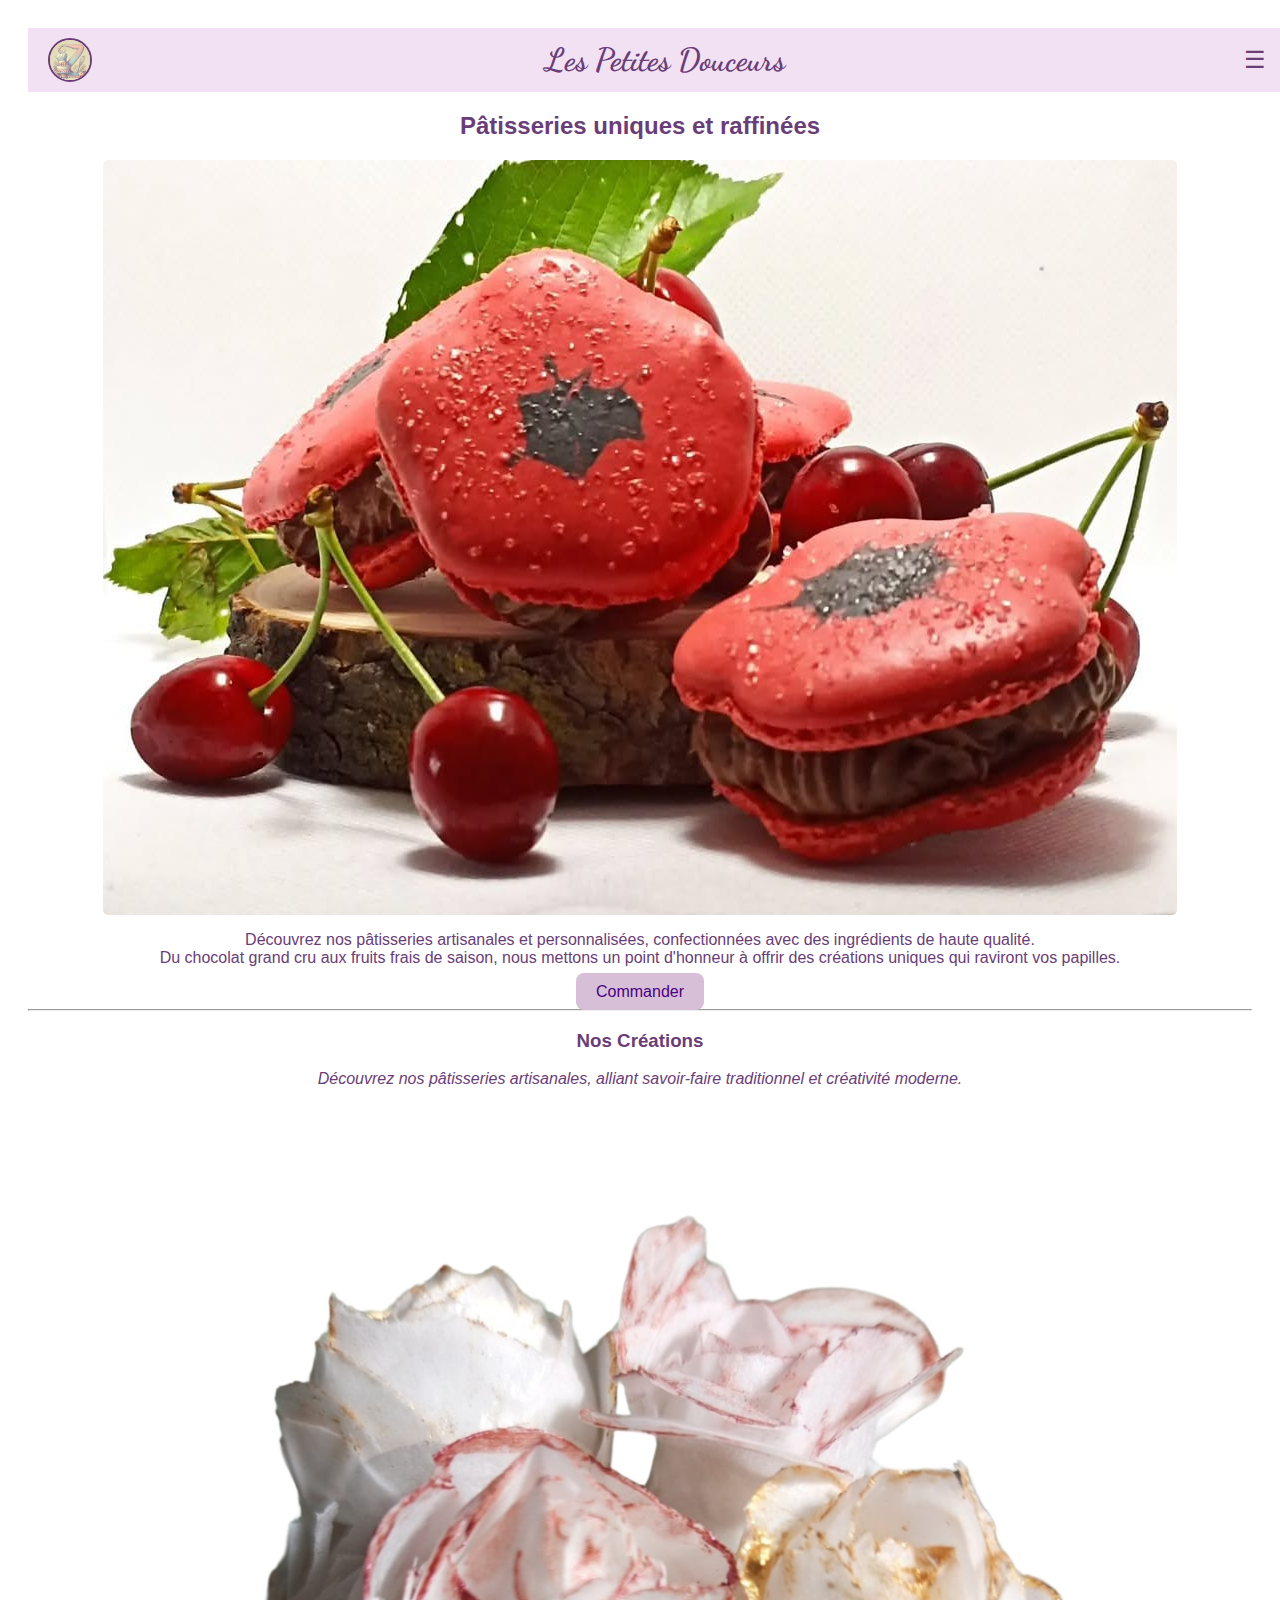
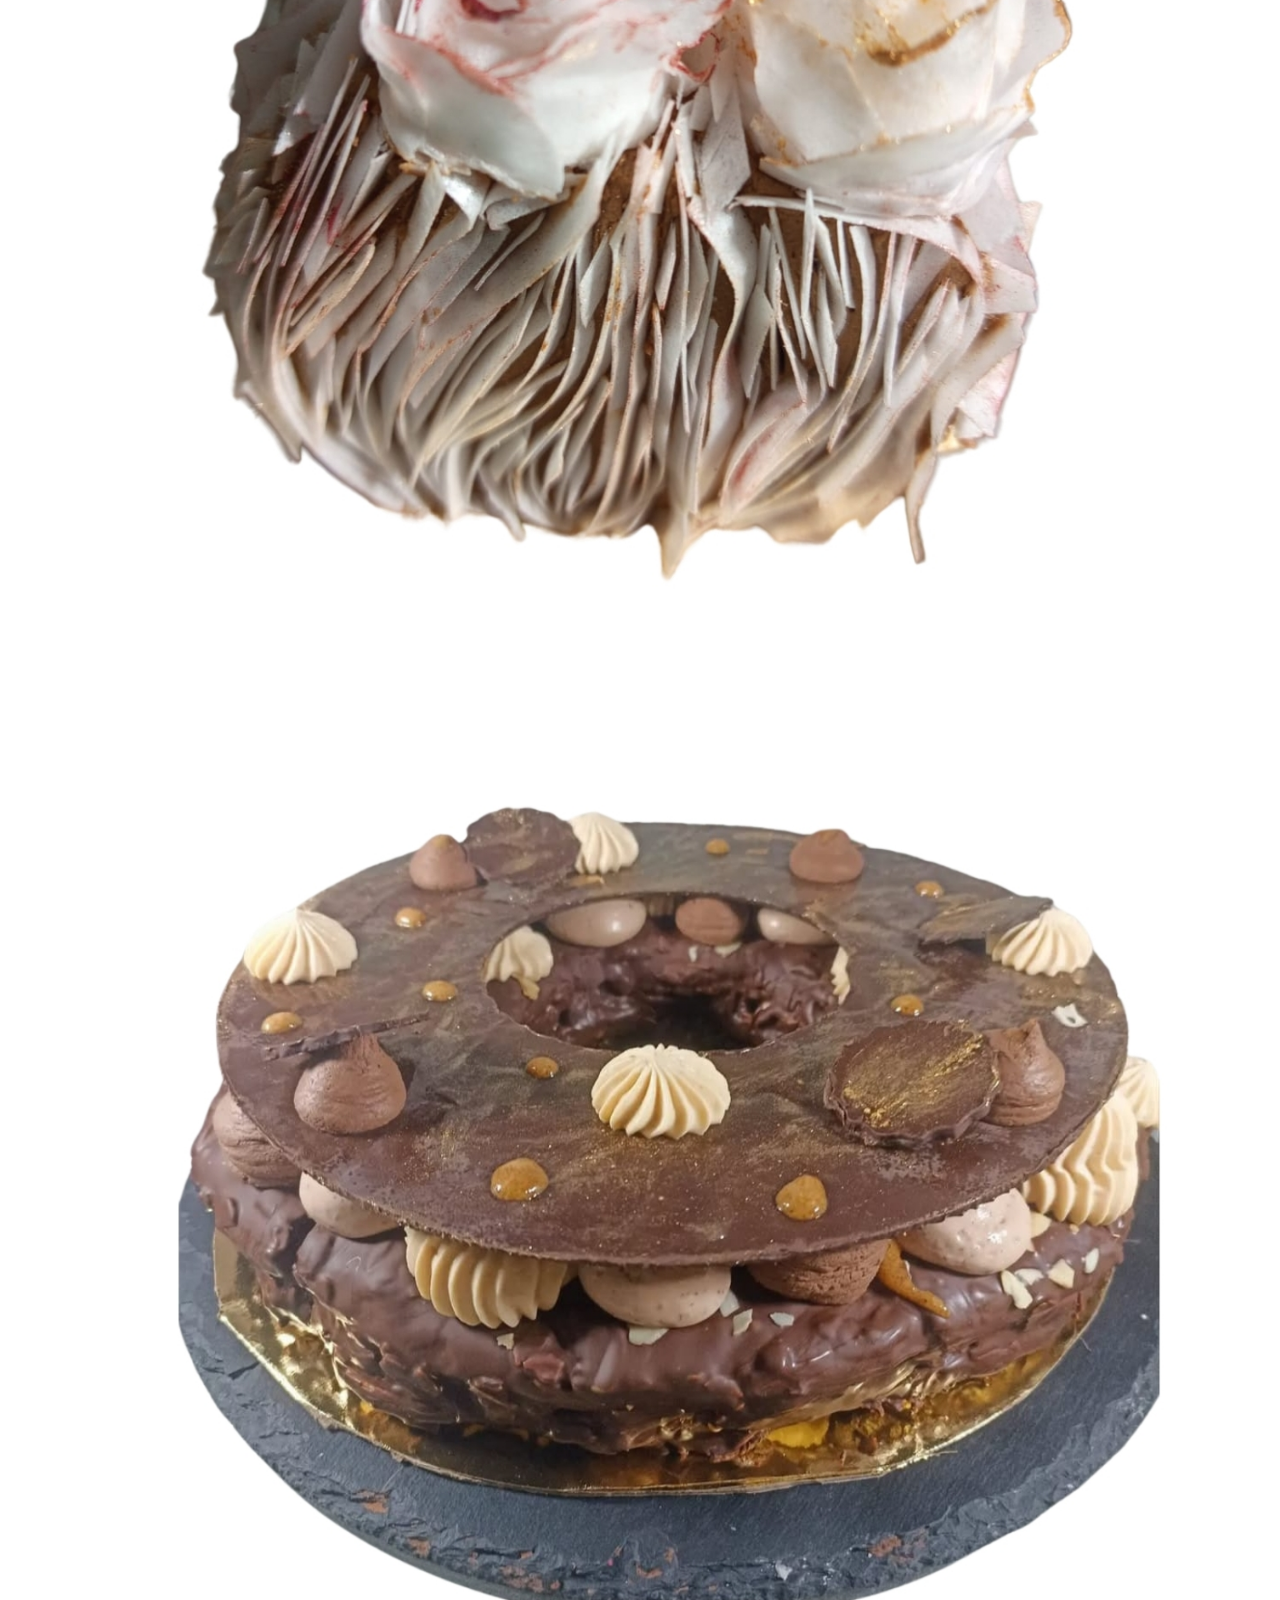
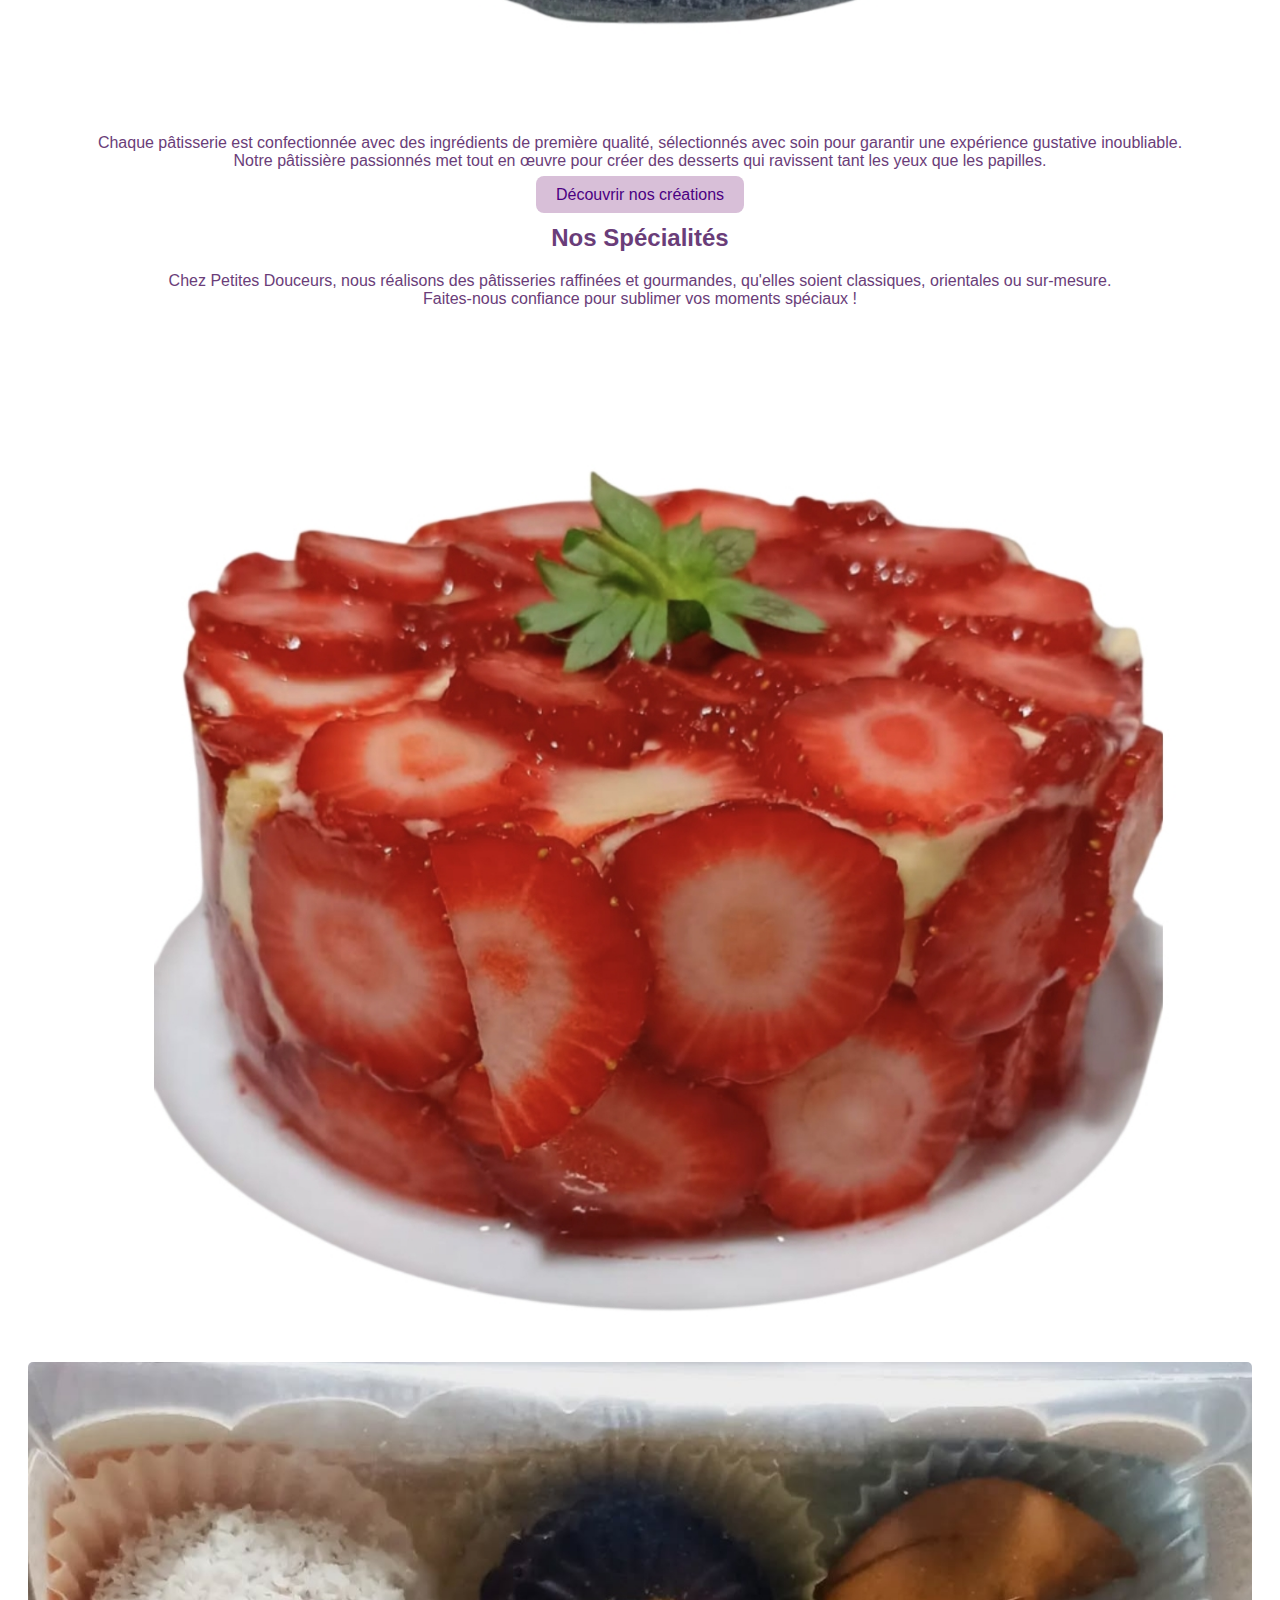
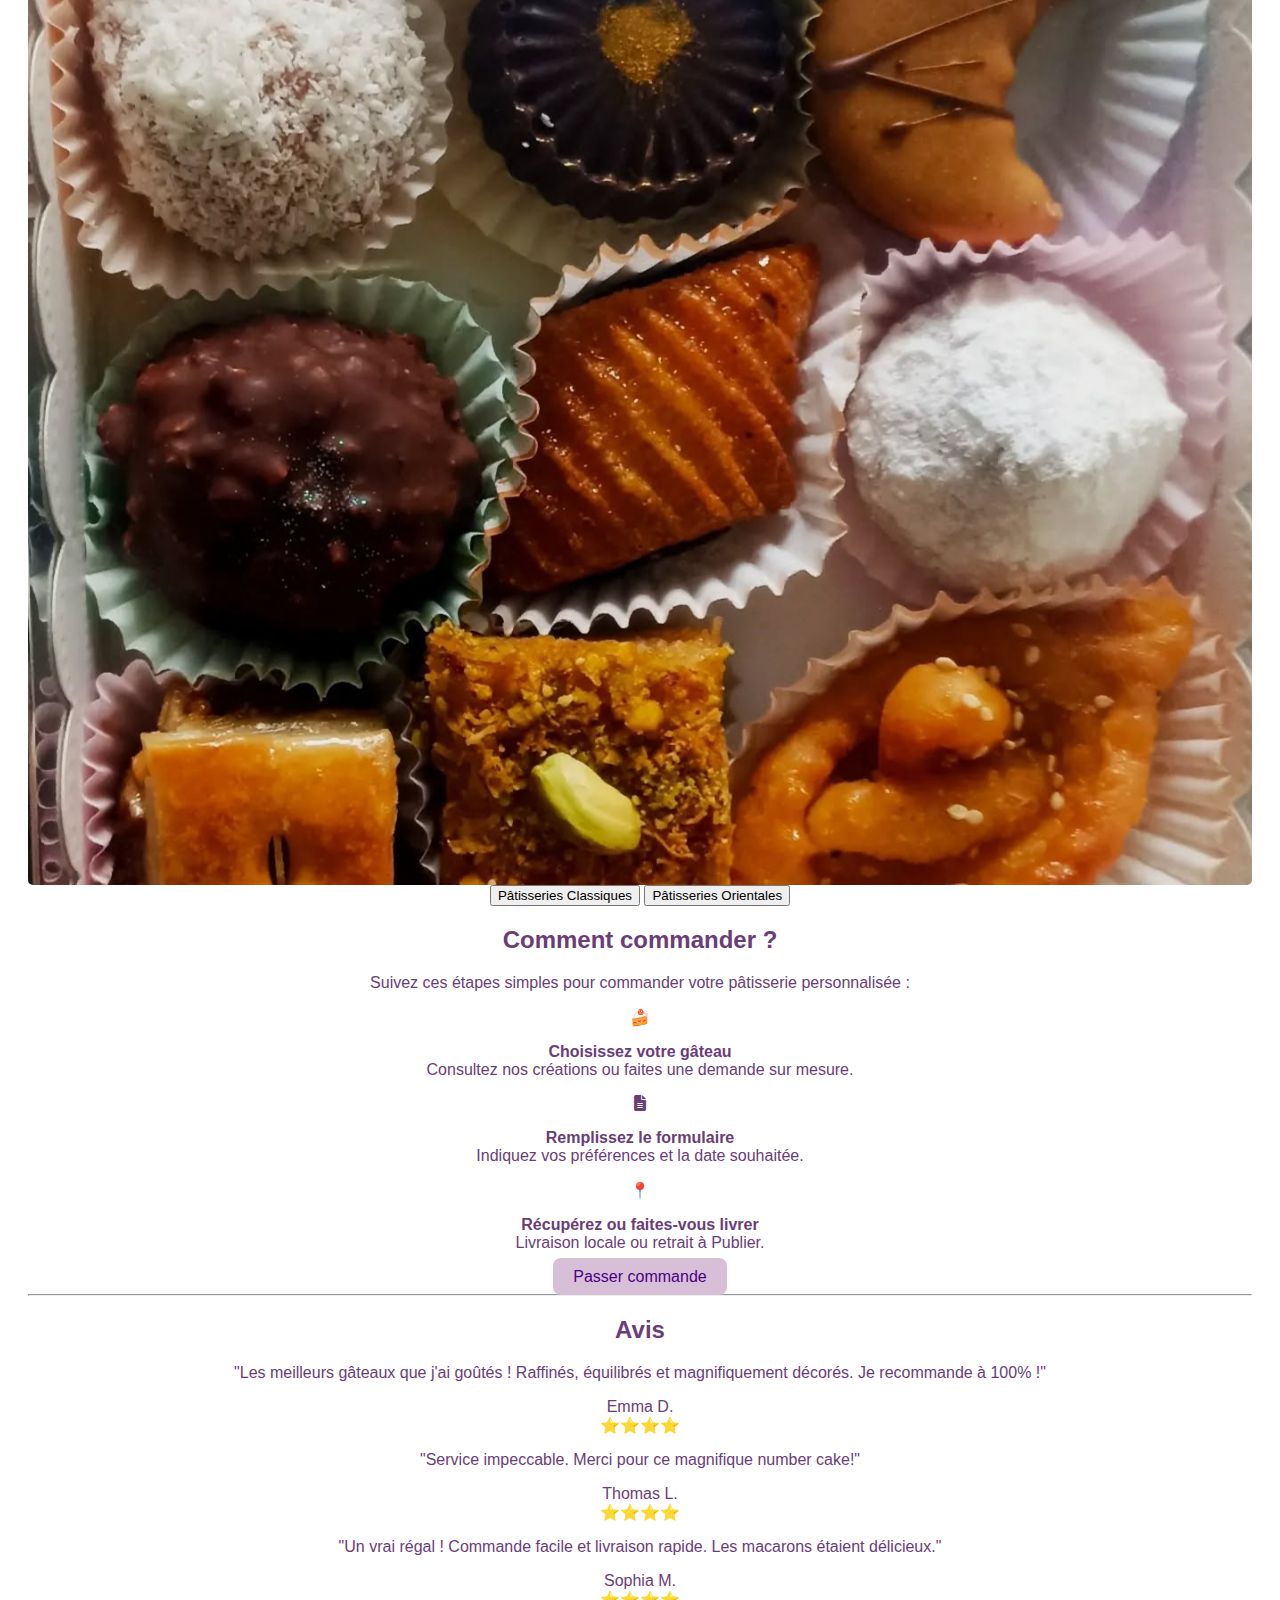
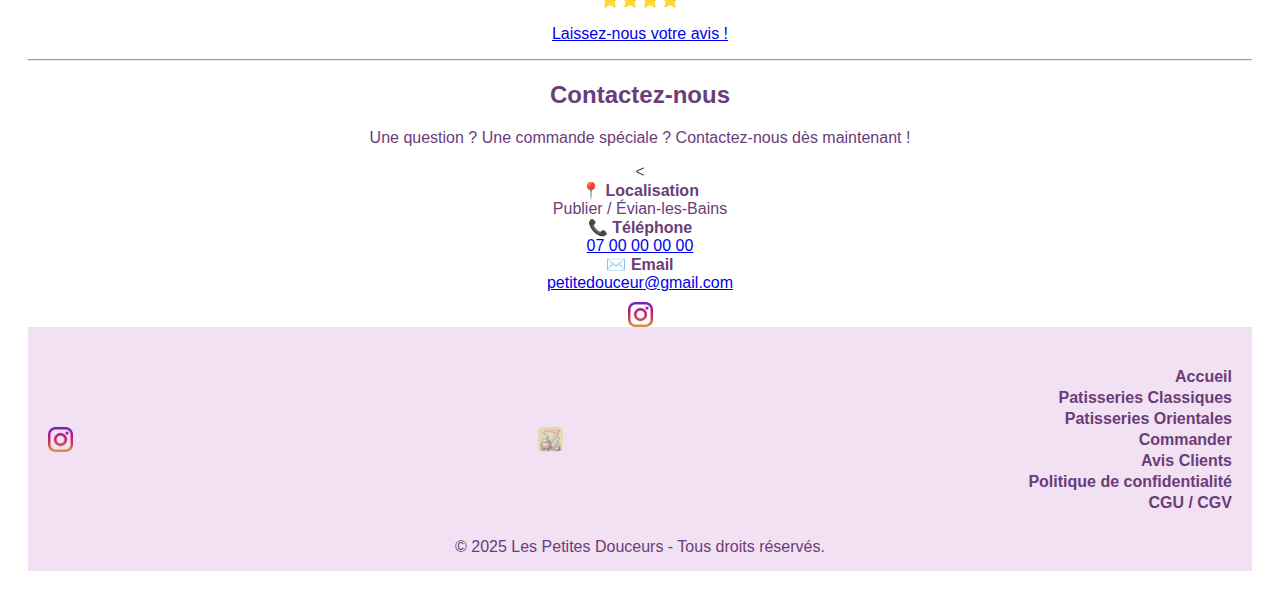
<file: index.html>
<!DOCTYPE html>
<html lang="fr">
<head>
    <meta charset="UTF-8">
    <meta name="viewport" content="width=device-width, initial-scale=1.0">
    <title>Les Petites Douceurs</title>
    <link rel="stylesheet" href="style.css">
    <script src="script.js"></script>
    <script src="script.js" defer></script>
    <link href="https://fonts.googleapis.com/css2?family=Dancing+Script:wght@400;700&display=swap" rel="stylesheet">
   <link rel="stylesheet" href="https://cdnjs.cloudflare.com/ajax/libs/font-awesome/6.4.2/css/all.min.css">

 <header>
    <div class="logo">
     <a href="index.html"class=logo-link">
      <img src="logo.png" alt="Les Petites Douceurs" class="logo">
     </a>
    </div>
    <h1 class="site-title">Les Petites Douceurs</h1>
    <button id="menu-toggle">&#9776;</button>
    <nav class="nav-links">
        <ul>
            <li><a href="classique .html">Pâtisseries Classiques</a></li>
            <li><a href="orient.html">Pâtisseries Orientales</a></li>
            <li><a href="booking.html">Réservation</a></li>
            <li><a href="about.html">À Propos</a></li>
           
        </ul>
    </nav>
</header>
        
 
    
 <body>
<section class="intro">
    <h2>Pâtisseries uniques et raffinées</h2>
</section>
    
    <section class="hero">
    <img src="Macaroncoc.jpg" alt="Macarons personnalisés">
    <p class="hero-text">
        Découvrez nos pâtisseries artisanales et personnalisées, confectionnées avec des ingrédients de haute qualité. <br>
        Du chocolat grand cru aux fruits frais de saison, nous mettons un point d'honneur à offrir des créations 
        uniques qui raviront vos papilles.
    </p>
</section>
    
    <div class="cta-container">
    <a href="booking.html" class="cta-button">Commander</a>
</div>
    
    <div class="spacing"></div>
<hr class="separator">
    
    
<h3 class="creations-title">Nos Créations</h3>
   
      
    <p class="italic-text">
    <em>Découvrez nos pâtisseries artisanales, alliant savoir-faire traditionnel et créativité moderne.</em>
</p>
    
   <div class="spacing"></div>
     <div class="image-gallery">
    <div class="image-row">
        <img src="rfleur.jpg" alt="gâteau">
        <img src="création.jpg" alt="framboisier">
    </div>
</div>

 <div class="spacing"></div>
     
        
    <p>Chaque pâtisserie est confectionnée avec des ingrédients de première qualité, sélectionnés avec soin pour garantir une expérience gustative inoubliable. <br> Notre pâtissière passionnés met tout en œuvre pour créer des desserts qui ravissent tant les yeux que les papilles.</p>
    
         <div class="spacing"></div>
    <div class="cta-container">
    <a href="classique .html" class="cta-button">Découvrir nos créations</a>
</div>

 <div class="spacing"></div>

<section class="specialties">
    <h2>Nos Spécialités</h2>
    <p>Chez Petites Douceurs, nous réalisons des pâtisseries raffinées et gourmandes, qu'elles soient classiques, orientales ou sur-mesure. <br> Faites-nous confiance pour sublimer vos moments spéciaux !</p>
<div class="spacing"></div>
    <div class="image-gallery">
    <div class="image-row">
        <img src="rfraisier.jpg" alt="fraisier">
        <img src="orientalu.jpg" alt="patisseries orientales">
    </div>
    <div class="tabs-container">
    <button class="tab-button active-tab" onclick="window.location.href='classique .html'">Pâtisseries Classiques</button>
    <button class="tab-button" onclick="window.location.href='orient.html'">Pâtisseries Orientales</button>
</div>
    
</section>
    
     <div class="spacing"></div>
    
     
</section>
        <section class="how-to-order">
    <h2>Comment commander ?</h2>
    <p class="italic-text">Suivez ces étapes simples pour commander votre pâtisserie personnalisée :</p>

    <div class="order-steps">
        <div class="step">
            <span class="icon">🍰</span>
            <p><strong>Choisissez votre gâteau</strong><br> Consultez nos créations ou faites une demande sur mesure.</p>
        </div>
        <div class="step">
            <div class="step-circle"><i class="fas fa-file-alt"></i></div>
            <p><strong>Remplissez le formulaire</strong><br> Indiquez vos préférences et la date souhaitée.</p>
        </div>
        <div class="step">   
            <span class="icon">📍</span>
            <p><strong>Récupérez ou faites-vous livrer</strong><br> Livraison locale ou retrait à Publier.</p>
        </div>
    </div>

 <div class="spacing"></div>
     <div class="spacing"></div>
            <div class="cta-container">
    <a href="booking.html" class="cta-button">Passer commande</a>
            </div>


 <div class="spacing"></div>
    <hr class="separator">
<section class="testimonials-section">
     
    <h2 class="testimonials-title"> Avis</h2>
     
    <div class="testimonials-container">
        <div class="testimonial">
            <p class="testimonial-text">"Les meilleurs gâteaux que j'ai goûtés ! Raffinés, équilibrés et magnifiquement décorés. Je recommande à 100% !"</p>
            <div class="testimonial-author">
                <span>Emma D.</span>
            </div>
            <div class="stars">⭐⭐⭐⭐</div>
        </div>

        <div class="testimonial">
            <p class="testimonial-text">"Service impeccable. Merci pour ce magnifique number cake!"</p>
            <div class="testimonial-author">
                <span>Thomas L.</span>
            </div>
            <div class="stars">⭐⭐⭐⭐</div>
        </div>

        <div class="testimonial">
            <p class="testimonial-text">"Un vrai régal ! Commande facile et livraison rapide. Les macarons étaient délicieux."</p>
            <div class="testimonial-author">
                <span>Sophia M.</span>
            </div>
            <div class="stars">⭐⭐⭐⭐</div>
        </div>
    </div>
    <p class="leave-review">
    <a href="temoignage.html#form-avis">Laissez-nous votre avis !</a>
</p>
</section>
 <hr class="separator">
     
 <div class="spacing"></div>
  <section class="contact-section">
    <h2 class="contact-title">Contactez-nous</h2>
    <p class="contact-text">Une question ? Une commande spéciale ? Contactez-nous dès maintenant !</p>

    <div class="contact-container">
        
        <<div class="contact-info">
    <div class="contact-item">
        📍 <strong>Localisation</strong><br>
        Publier / Évian-les-Bains
    </div>
    <div class="contact-item">
        📞 <strong>Téléphone</strong><br>
        <a href="tel:0700000000">07 00 00 00 00</a>
    </div>
    <div class="contact-item">
        ✉️ <strong>Email</strong><br>
        <a href="mailto:petitedouceur@gmail.com">petitedouceur@gmail.com</a>
    </div>
</div>

<!-- Logo Instagram cliquable -->
<div class="social-media">
    <a href="https://www.instagram.com/douceur_des_saisons?igsh=MTZnbjV2M2NkcTR0aw==" target="_blank">
        <img src="instagram-icon.png" alt="Instagram" class="instagram-logo">
    </a>
</div>   </section>
    

    </main>
</body>

<footer class="footer">
    <div class="footer-container">
        <!-- 📌 Colonne gauche : Instagram -->
        <div class="footer-item">
            <a href="https://www.instagram.com/douceur_des_saisons?igsh=MTZnbjV2M2NkcTR0aw==" target="_blank">
                <img src="instagram-icon.png" alt="Instagram" class="footer-icon">
            </a>
        </div>

        <!-- 📌 Colonne centrale : Logo du site -->
        <div class="footer-item">
            <img src="logo.png" alt="Les Petites Douceurs" class="footer-logo">
        </div>

        <!-- 📌 Colonne droite : Plan du site -->
        <div class="footer-item">
            <ul class="footer-links">
                <li><a href="index.html">Accueil</a></li>
                <li><a href="classique .html">Patisseries Classiques</a></li>
                <li><a href="orient.html">Patisseries Orientales</a></li>
                <li><a href="booking.html">Commander</a></li>
                <li><a href="temoignage.html">Avis Clients</a></li> 
                <li><a href="politique .html">Politique de confidentialité</a></li>
                <li><a href="cgv.html">CGU / CGV</a></li>
            </ul>
        </div>
    </div>

    <!-- 📌 Texte du bas -->
    <div class="footer-bottom">
        © 2025 Les Petites Douceurs - Tous droits réservés.
    </div>
</footer>
<script src="script.js"></script>
</body>
        </html>
</file>
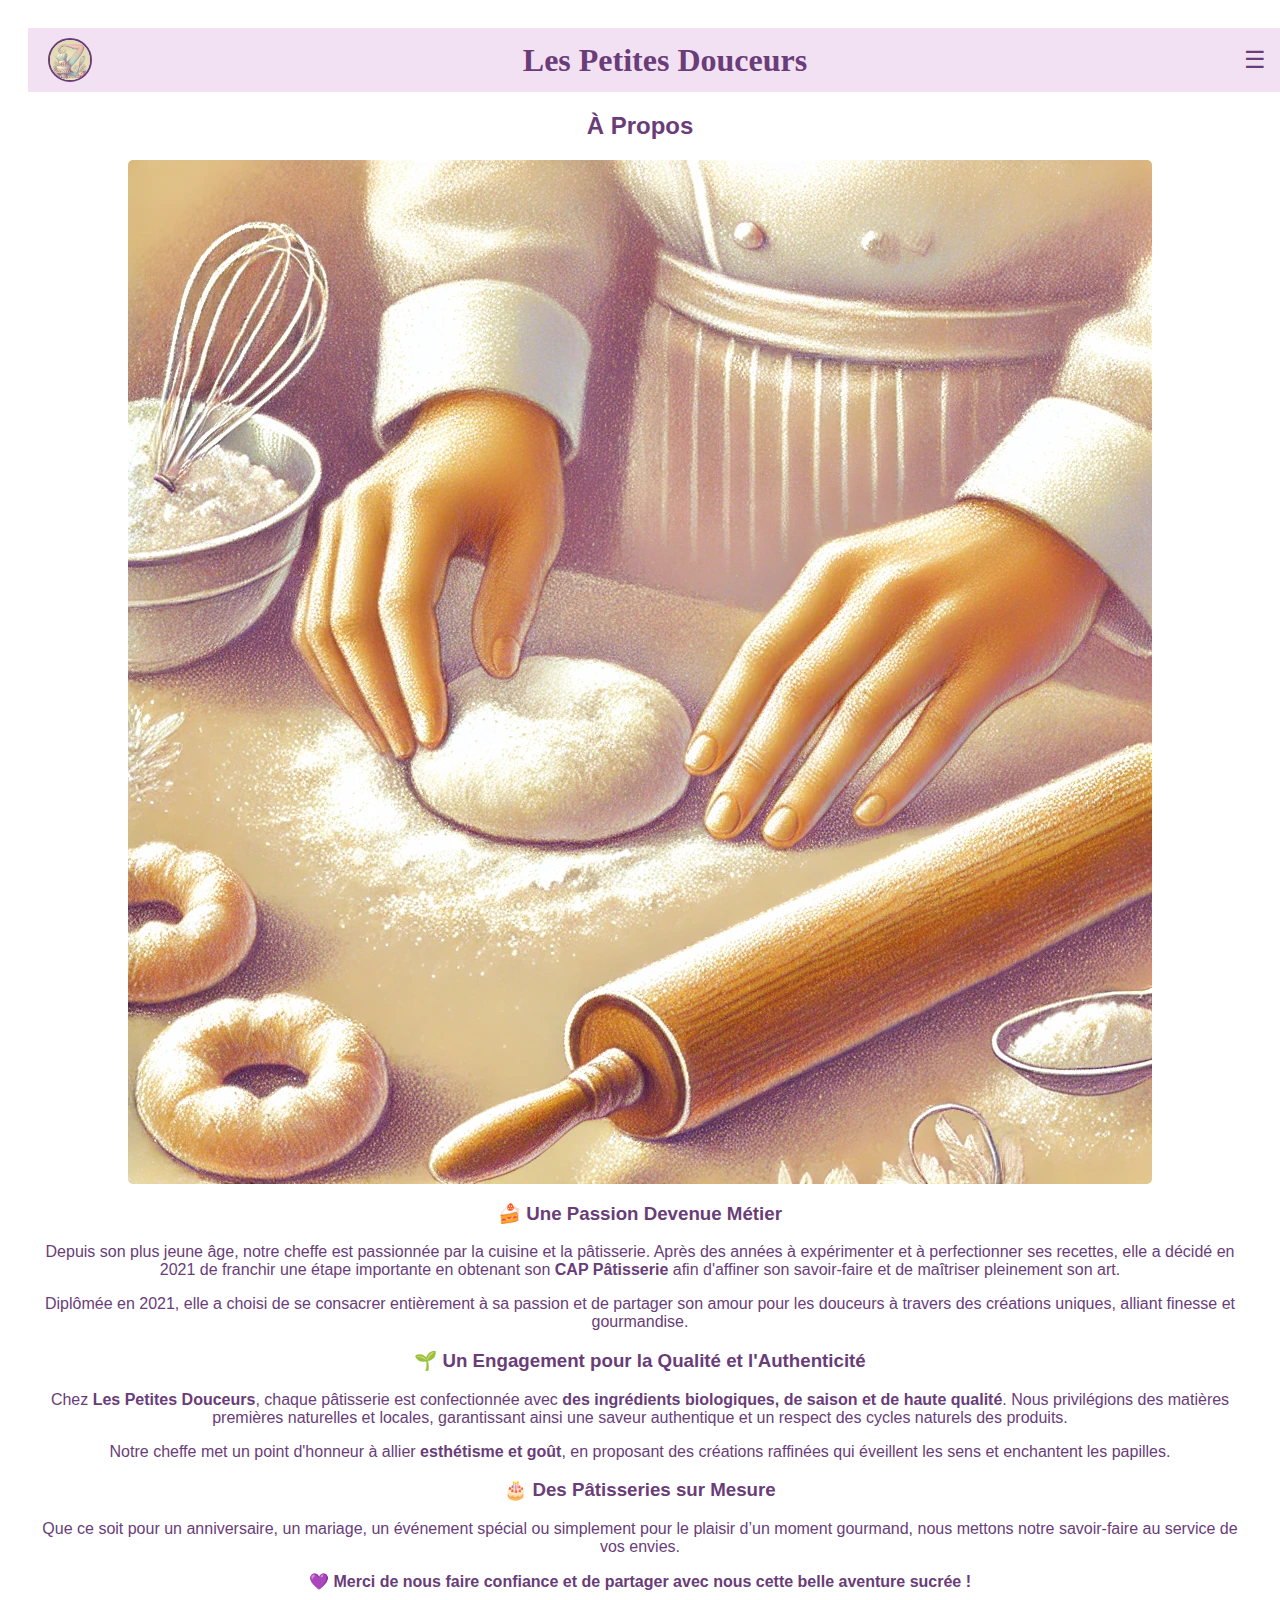
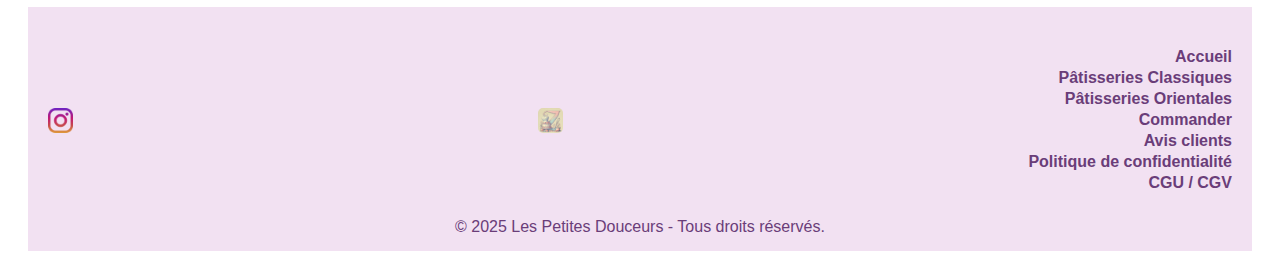
<file: about.html>
<!DOCTYPE html>
<html lang="fr">
<head>
    <meta charset="UTF-8">
    <meta name="viewport" content="width=device-width, initial-scale=1.0">
    <title>Conditions Générales de Vente et d'Utilisation</title>
    <link rel="stylesheet" href="style.css">
     <script src="script.js"></script>
    <script src="script.js" defer></script>
    
    
</head>
<body>
    <header>
     <div class="logo">
     <a href="index.html"class=logo-link">
      <img src="logo.png" alt="Les Petites Douceurs" class="logo">
     </a>
     </div>
    <h1 class="site-title">Les Petites Douceurs</h1>
    <button id="menu-toggle">&#9776;</button>
    <nav class="nav-links">
        <ul>
            <li><a href="classique .html">Pâtisseries Classiques</a></li>
            <li><a href="orient.html">Pâtisseries Orientales</a></li>
            <li><a href="booking.html">Réservation</a></li>
            <li><a href="about.html">À Propos</a></li>
            
           
        </ul>
    </nav>
    </header>

    <!-- 🌸 Contenu de la page À Propos -->
    <main class="content">
        <h2>À Propos</h2>
      <img src="Dessin.webp" alt="Mains en train de pâtisser" class="patisserie-image">

        <h3>🍰 Une Passion Devenue Métier</h3>
        <p>Depuis son plus jeune âge, notre cheffe est passionnée par la cuisine et la pâtisserie. 
        Après des années à expérimenter et à perfectionner ses recettes, elle a décidé en 2021 de franchir une étape importante en obtenant 
        son <strong>CAP Pâtisserie</strong> afin d'affiner son savoir-faire et de maîtriser pleinement son art.</p>

        <p>Diplômée en 2021, elle a choisi de se consacrer entièrement à sa passion et de partager son amour pour les douceurs 
        à travers des créations uniques, alliant finesse et gourmandise.</p>

        <h3>🌱 Un Engagement pour la Qualité et l'Authenticité</h3>
        <p>Chez <strong>Les Petites Douceurs</strong>, chaque pâtisserie est confectionnée avec <strong>des ingrédients biologiques, 
        de saison et de haute qualité</strong>. Nous privilégions des matières premières naturelles et locales, garantissant ainsi 
        une saveur authentique et un respect des cycles naturels des produits.</p>

        <p>Notre cheffe met un point d'honneur à allier <strong>esthétisme et goût</strong>, en proposant des créations raffinées 
        qui éveillent les sens et enchantent les papilles.</p>

        <h3>🎂 Des Pâtisseries sur Mesure</h3>
        <p>Que ce soit pour un anniversaire, un mariage, un événement spécial ou simplement pour le plaisir d’un moment gourmand, 
        nous mettons notre savoir-faire au service de vos envies.</p>

        <p>💜 <strong>Merci de nous faire confiance et de partager avec nous cette belle aventure sucrée !</strong></p>
    </main>

    <div class="space"></div> <!-- Ajout d’un espace avant le footer -->

   
<footer class="footer">
    <div class="footer-container">
        <!-- 📌 Colonne gauche : Instagram -->
        <div class="footer-item">
            <a href="https://www.instagram.com/douceur_des_saisons?igsh=MTZnbjV2M2NkcTR0aw==" target="_blank">
                <img src="instagram-icon.png" alt="Instagram" class="footer-icon">
            </a>
        </div>

        <!-- 📌 Colonne centrale : Logo du site -->
        <div class="footer-item">
            <img src="logo.png" alt="Les Petites Douceurs" class="footer-logo">
        </div>

        <!-- 📌 Colonne droite : Plan du site -->
        <div class="footer-item">
            <ul class="footer-links">
                <li><a href="index.html">Accueil</a></li>
                <li><a href="classique .html">Pâtisseries Classiques</a></li>
                <li><a href="orient.html">Pâtisseries Orientales </a></li>
                <li><a href="booking.html">Commander</a></li>
                <li><a href="temoignage.html">Avis clients</a></li>
                <li><a href="politique .html">Politique de confidentialité</a></li>
                <li><a href="cgv.html">CGU / CGV</a></li>
            </ul>
        </div>
    </div>

    <!-- 📌 Texte du bas -->
    <div class="footer-bottom">
        © 2025 Les Petites Douceurs - Tous droits réservés.
    </div>
</footer>
<script src="script.js"></script>
</body>
</html>
</file>
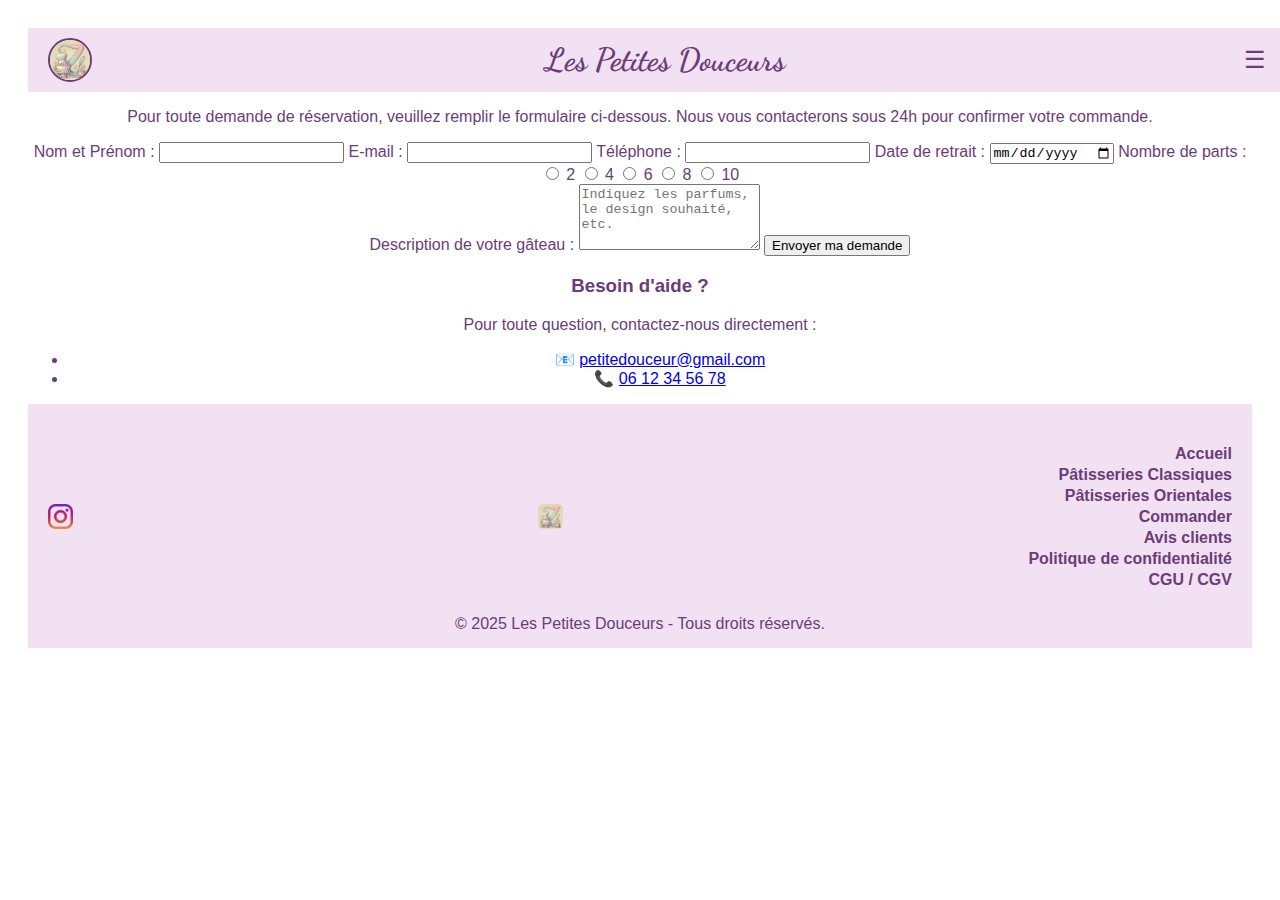
<file: booking.html>
<!DOCTYPE html>
<html lang="fr">
<head>
    <meta charset="UTF-8">
    <meta name="viewport" content="width=device-width, initial-scale=1.0">
    <title>Les Petites Douceurs</title>
    <link rel="stylesheet" href="style.css">
    
    <script src="script.js" defer></script>
    <link href="https://fonts.googleapis.com/css2?family=Dancing+Script:wght@400;700&display=swap" rel="stylesheet">
   <link rel="stylesheet" href="https://cdnjs.cloudflare.com/ajax/libs/font-awesome/6.4.2/css/all.min.css">

 <header>
    <div class="logo">
        <img src="logo.png" alt="Logo">
    </div>
    <h1 class="site-title">Les Petites Douceurs</h1>
    </div>
    <nav>
    <button id="menu-toggle">&#9776;</button>
    <ul class="nav-links">
        <li><a href="classique.html">Pâtisseries Classiques</a></li>
        <li><a href="orient.html">Pâtisseries Orientales</a></li>
        <li><a href="booking.html">Réservation</a></li>
        <li><a href="about.html">À Propos</a></li>
    </ul>
    </nav>
    
 </header>

    <div class="spacing"></div>
    <main>
      <p class="reservation-info">
    Pour toute demande de réservation, veuillez remplir le formulaire ci-dessous. 
    Nous vous contacterons sous 24h pour confirmer votre commande.
</p>
        <form action="https://formsubmit.co/shahinezee@gmail.com" method="POST" class="reservation-form">
            <!-- Nom et prénom -->
            <label for="nom">Nom et Prénom :</label>
            <input type="text" id="nom" name="nom" required>

            <!-- Email -->
            <label for="email">E-mail :</label>
            <input type="email" id="email" name="email" required>

            <!-- Téléphone -->
            <label for="telephone">Téléphone :</label>
            <input type="tel" id="telephone" name="telephone" required>

            <!-- Date de retrait -->
            <label for="date">Date de retrait :</label>
            <input type="date" id="date" name="date" required>

            <!-- Nombre de parts -->
            <label>Nombre de parts :</label>
            <div class="checkbox-group">
                <label><input type="radio" name="parts" value="2" required> 2</label>
                <label><input type="radio" name="parts" value="4"> 4</label>
                <label><input type="radio" name="parts" value="6"> 6</label>
                <label><input type="radio" name="parts" value="8"> 8</label>
                <label><input type="radio" name="parts" value="10"> 10</label>
            </div>

            <!-- Description -->
            <label for="description">Description de votre gâteau :</label>
            <textarea id="description" name="description" rows="4" placeholder="Indiquez les parfums, le design souhaité, etc." required></textarea>

            <!-- Bouton de soumission -->
            <button type="submit">Envoyer ma demande</button>
         
            <input type="hidden" name="_captcha" value="false">
<input type="hidden" name="_next" value="https://sasoukho.github.io/Petites-douceurs-/merci.html">
        </form>
    </main>

    <div class="spacing"></div>
<div class="help-box">
    <h3>Besoin d'aide ?</h3>
    <p>Pour toute question, contactez-nous directement :</p>
    <ul>
        <li>📧 <a href="mailto:petitedouceur@gmail.com">petitedouceur@gmail.com</a></li>
        <li>📞 <a href="tel:+33612345678">06 12 34 56 78</a></li>
    </ul>
</div>
<div class="spacing"></div>
    
<footer class="footer">
    <div class="footer-container">
        <!-- 📌 Colonne gauche : Instagram -->
        <div class="footer-item">
            <a href="https://www.instagram.com/douceur_des_saisons?igsh=MTZnbjV2M2NkcTR0aw==" target="_blank">
                <img src="instagram-icon.png" alt="Instagram" class="footer-icon">
            </a>
        </div>

        <!-- 📌 Colonne centrale : Logo du site -->
        <div class="footer-item">
            <img src="logo.png" alt="Les Petites Douceurs" class="footer-logo">
        </div>

        <!-- 📌 Colonne droite : Plan du site -->
        <div class="footer-item">
            <ul class="footer-links">
                <li><a href="index.html">Accueil</a></li>
                <li><a href="classique .html">Pâtisseries Classiques</a></li>
                <li><a href="orient.html">Pâtisseries Orientales</a></li>
                <li><a href="booking.html">Commander</a></li>
                <li><a href="temoignage.html">Avis clients</a></li>
                <li><a href="politique .html">Politique de confidentialité</a></li>
                <li><a href="cgv.html">CGU / CGV</a></li>
            </ul>
        </div>
    </div>

    <!-- 📌 Texte du bas -->
    <div class="footer-bottom">
        © 2025 Les Petites Douceurs - Tous droits réservés.
    </div>
</footer>
<!-- 🔹 Script chargé à la fin pour éviter les problèmes de chargement -->
    <script src="script.js" defer></script>
</body>
</html>
</file>
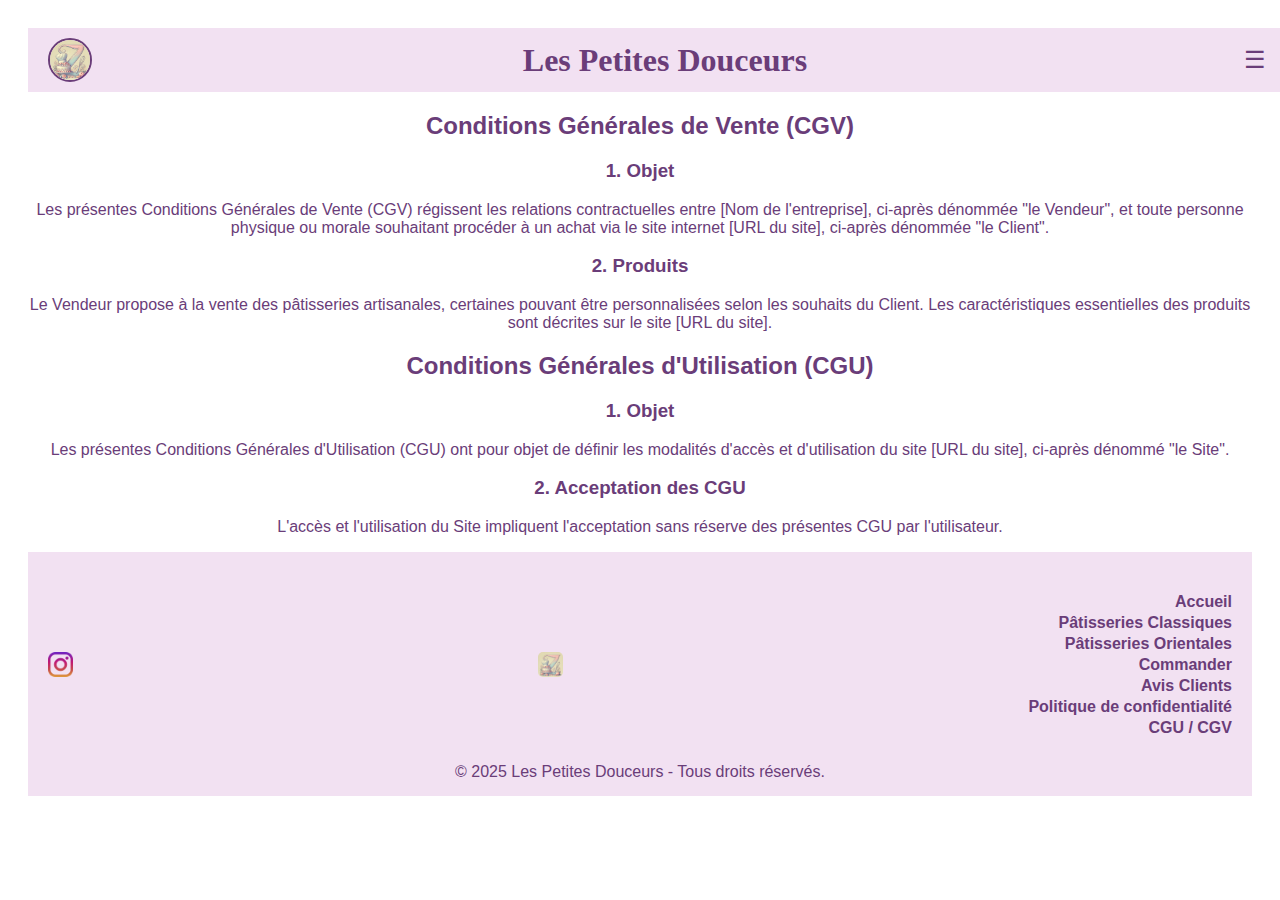
<file: cgv.html>
<!DOCTYPE html>
<html lang="fr">
<head>
    <meta charset="UTF-8">
    <meta name="viewport" content="width=device-width, initial-scale=1.0">
    <title>Conditions Générales de Vente et d'Utilisation</title>
    <link rel="stylesheet" href="style.css">
     <script src="script.js"></script>
    <script src="script.js" defer></script>
    
    
</head>
<body>
    <header>
    <div class="logo">
     <a href="index.html"class=logo-link">
      <img src="logo.png" alt="Les Petites Douceurs" class="logo">
     </a>
    </div>
    <h1 class="site-title">Les Petites Douceurs</h1>
    
    <button id="menu-toggle">&#9776;</button>
    <nav class="nav-links">
        <ul>
            <li><a href="classique .html">Pâtisseries Classiques</a></li>
            <li><a href="orient.html">Pâtisseries Orientales</a></li>
            <li><a href="booking.html">Réservation</a></li>
            <li><a href="about.html">À Propos</a></li>
        </ul>
    </nav>
    </header>
    <main>
        <section class="cgv">
            <h2>Conditions Générales de Vente (CGV)</h2>
            <h3>1. Objet</h3>
            <p>Les présentes Conditions Générales de Vente (CGV) régissent les relations contractuelles entre [Nom de l'entreprise], ci-après dénommée "le Vendeur", et toute personne physique ou morale souhaitant procéder à un achat via le site internet [URL du site], ci-après dénommée "le Client".</p>
            <h3>2. Produits</h3>
            <p>Le Vendeur propose à la vente des pâtisseries artisanales, certaines pouvant être personnalisées selon les souhaits du Client. Les caractéristiques essentielles des produits sont décrites sur le site [URL du site].</p>
            <!-- Ajoutez les autres sections ici -->
        </section>
        <section class="cgu">
            <h2>Conditions Générales d'Utilisation (CGU)</h2>
            <h3>1. Objet</h3>
            <p>Les présentes Conditions Générales d'Utilisation (CGU) ont pour objet de définir les modalités d'accès et d'utilisation du site [URL du site], ci-après dénommé "le Site".</p>
            <h3>2. Acceptation des CGU</h3>
            <p>L'accès et l'utilisation du Site impliquent l'acceptation sans réserve des présentes CGU par l'utilisateur.</p>
            <!-- Ajoutez les autres sections ici -->
        </section>
         <div class="space"></div>
    </main>
    <div class="space"></div>
  <footer class="footer">
    <div class="footer-container">
        <!-- 📌 Colonne gauche : Instagram -->
        <div class="footer-item">
            <a href="https://www.instagram.com/douceur_des_saisons?igsh=MTZnbjV2M2NkcTR0aw==" target="_blank">
                <img src="instagram-icon.png" alt="Instagram" class="footer-icon">
            </a>
        </div>

        <!-- 📌 Colonne centrale : Logo du site -->
        <div class="footer-item">
            <img src="logo.png" alt="Les Petites Douceurs" class="footer-logo">
        </div>

        <!-- 📌 Colonne droite : Plan du site -->
        <div class="footer-item">
            <ul class="footer-links">
                <li><a href="index.html">Accueil</a></li>
                <li><a href="classique .html">Pâtisseries Classiques</a></li>
                <li><a href="orient.html">Pâtisseries Orientales</a></li>
                <li><a href="booking.html">Commander</a></li>
                <li><a href="temoignage.html">Avis Clients</a></li>
                <li><a href="politique .html">Politique de confidentialité</a></li>
                <li><a href="cgv.html">CGU / CGV</a></li>
            </ul>
        </div>
    </div>

    <!-- 📌 Texte du bas -->
    <div class="footer-bottom">
        © 2025 Les Petites Douceurs - Tous droits réservés.
    </div>
</footer>
<script src="script.js"></script>
</body>
</html>
</file>
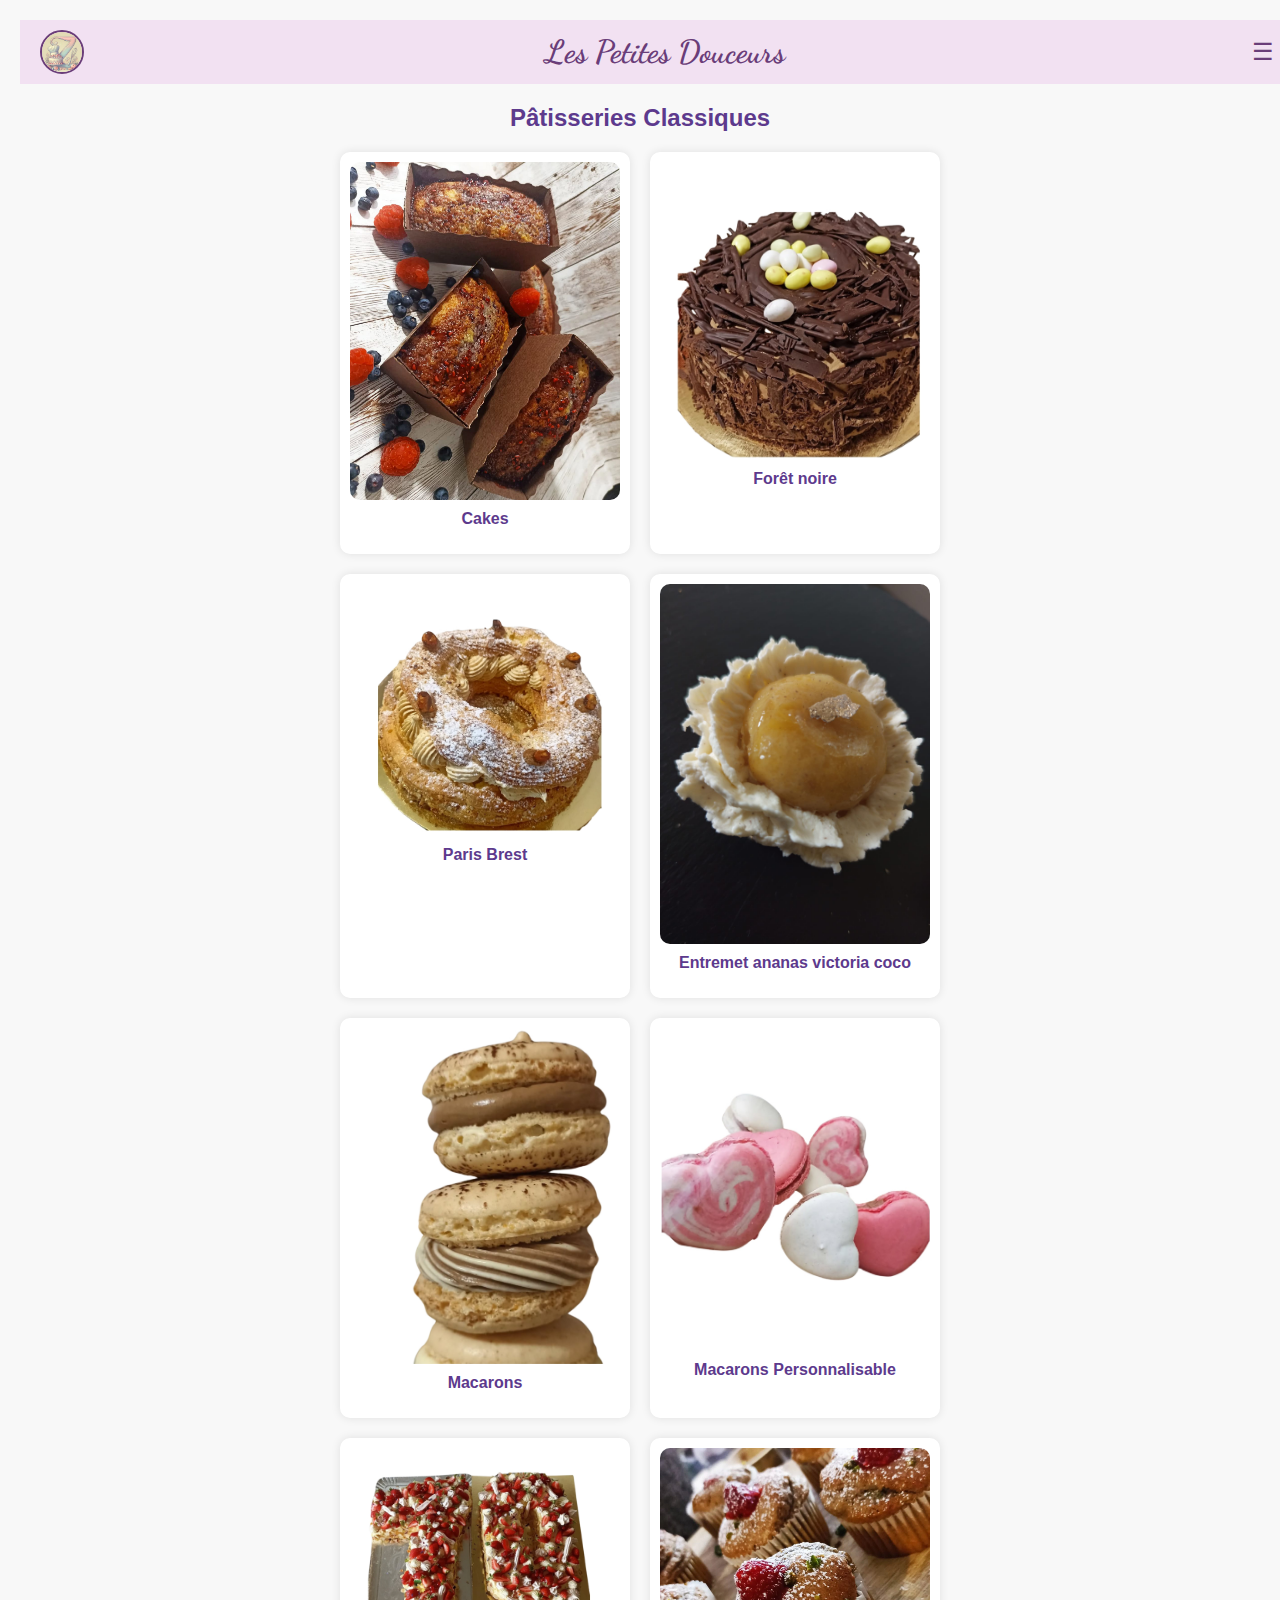
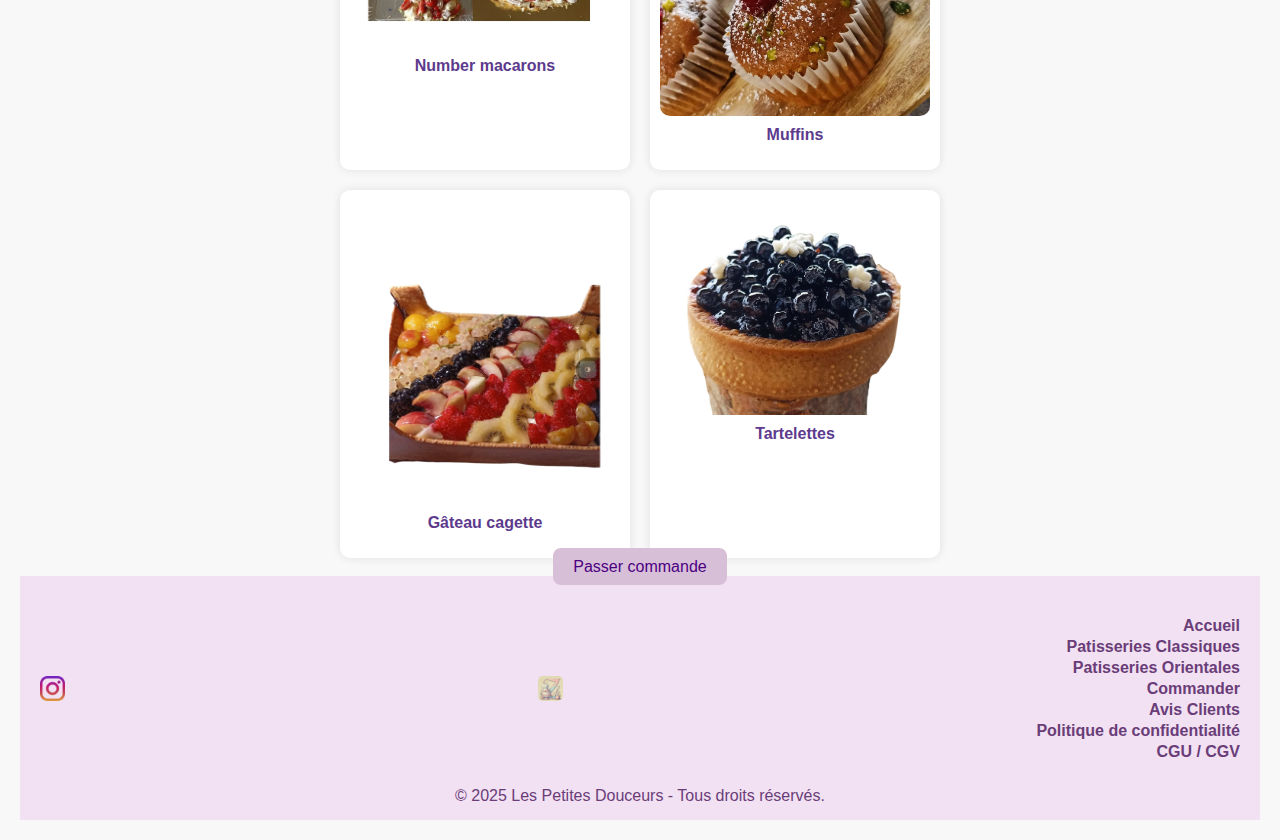
<file: classique .html>
<!DOCTYPE html>
<html lang="fr">
<head>
    <meta charset="UTF-8">
    <meta name="viewport" content="width=device-width, initial-scale=1.0">
    <title>Les Petites Douceurs</title>
    <link rel="stylesheet" href="style.css">
    <script src="script.js"></script>
    <script src="script.js" defer></script>
    <link href="https://fonts.googleapis.com/css2?family=Dancing+Script:wght@400;700&display=swap" rel="stylesheet">
   <link rel="stylesheet" href="https://cdnjs.cloudflare.com/ajax/libs/font-awesome/6.4.2/css/all.min.css">

 <header>
     <div class="logo">
     <a href="index.html"class=logo-link">
      <img src="logo.png" alt="Les Petites Douceurs" class="logo">
     </a>
     </div>
    <h1 class="site-title">Les Petites Douceurs</h1>
    </div>
    <button id="menu-toggle">&#9776;</button>
    <nav class="nav-links">
        <ul>
            <li><a href="classique .html">Pâtisseries Classiques</a></li>
            <li><a href="orient.html">Pâtisseries Orientales</a></li>
            <li><a href="booking.html">Réservation</a></li>
            <li><a href="about.html">À Propos</a></li>
           
        </ul>
    </nav>
</header>
        
    
    <style>
        body {
            font-family: Arial, sans-serif;
            text-align: center;
            margin: 0;
            padding: 20px;
            background-color: #f8f8f8;
            color: #5D3A8D;
        }
        h1 {
            text-align: center;
            font-size: 2em;
            margin-bottom: 20px;
            color: #5D3A8D;
        }
        .main-image {
            max-width: 100%;
            height: auto;
            display: block;
            margin: 0 auto 30px auto;
            border-radius: 10px;
        }
        .grid-container {
            display: grid;
            grid-template-columns: repeat(2, 1fr);
            gap: 20px;
            max-width: 600px;
            margin: 0 auto;
        }
        .grid-item {
            background: white;
            padding: 10px;
            border-radius: 10px;
            box-shadow: 0 0 10px rgba(0, 0, 0, 0.1);
        }
        .grid-item img {
            width: 100%;
            height: auto;
            border-radius: 10px;
        }
        .grid-item p {
            margin-top: 10px;
            font-weight: bold;
            color: #5D3A8D;
        }
    </style>
</head>
<body>
<section class="intro">
    <h2>Pâtisseries Classiques</h2>
</section>
    
<div class="spacing"></div>

    <div class="grid-container">
        <div class="grid-item">
            <img src="cake.jpg" alt="cake">
            <p>Cakes</p>
        </div>
        <div class="grid-item">
            <img src="foret.jpg" alt="gâteau chocolat">
            <p>Forêt noire</p>
        </div>
        <div class="grid-item">
            <img src="parisb.jpg" alt="cake design">
            <p>Paris Brest</p>
        </div>
        <div class="grid-item">
            <img src="entremet.jpg" alt="entremet">
            <p>Entremet ananas victoria coco</p>
        </div>
        <div class="grid-item">
            <img src="rmacaron.jpg" alt="Macarons ">
            <p>Macarons</p>
        </div>
        <div class="grid-item">
            <img src="rcoeur.jpg" alt="Macarons personnalisable">
            <p>Macarons Personnalisable</p>
        </div>
        <div class="grid-item">
            <img src="rnumber.jpg" alt="Number cake ">
            <p>Number macarons </p>
        </div>
        <div class="grid-item">
            <img src="Muffinframboise.jpg" alt="Muffins">
            <p>Muffins</p>
        </div>
        <div class="grid-item">
            <img src="rcagette.jpg" alt="cagette de fruits">
            <p>Gâteau cagette</p>
        </div>
        <div class="grid-item">
            <img src="rmirt.jpg" alt="tarte mirtylle">
            <p>Tartelettes</p>
        </div>
    </div>

     <div class="spacing"></div>
    
     <div class="spacing"></div>
    <a href="booking.html" class="cta-button">Passer commande</a>
</section>
    
     <div class="spacing"></div>
    
    
</body>

<footer class="footer">
    <div class="footer-container">
        <!-- 📌 Colonne gauche : Instagram -->
        <div class="footer-item">
            <a href="https://www.instagram.com/douceur_des_saisons?igsh=MTZnbjV2M2NkcTR0aw==" target="_blank">
                <img src="instagram-icon.png" alt="Instagram" class="footer-icon">
            </a>
        </div>

        <!-- 📌 Colonne centrale : Logo du site -->
        <div class="footer-item">
            <img src="logo.png" alt="Les Petites Douceurs" class="footer-logo">
        </div>

        <!-- 📌 Colonne droite : Plan du site -->
        <div class="footer-item">
            <ul class="footer-links">
                <li><a href="index.html">Accueil</a></li>
                <li><a href="classique .html">Patisseries Classiques</a></li>
                <li><a href="orient.html">Patisseries Orientales</a></li>
                <li><a href="booking.html">Commander</a></li>
                <li><a href="temoignage.html">Avis Clients</a></li> 
                <li><a href="politique .html">Politique de confidentialité</a></li>
                <li><a href="cgv.html">CGU / CGV</a></li>
            </ul>
        </div>
    </div>

    <!-- 📌 Texte du bas -->
    <div class="footer-bottom">
        © 2025 Les Petites Douceurs - Tous droits réservés.
    </div>
</footer>
<script src="script.js"></script>
</body>
</html>
</file>
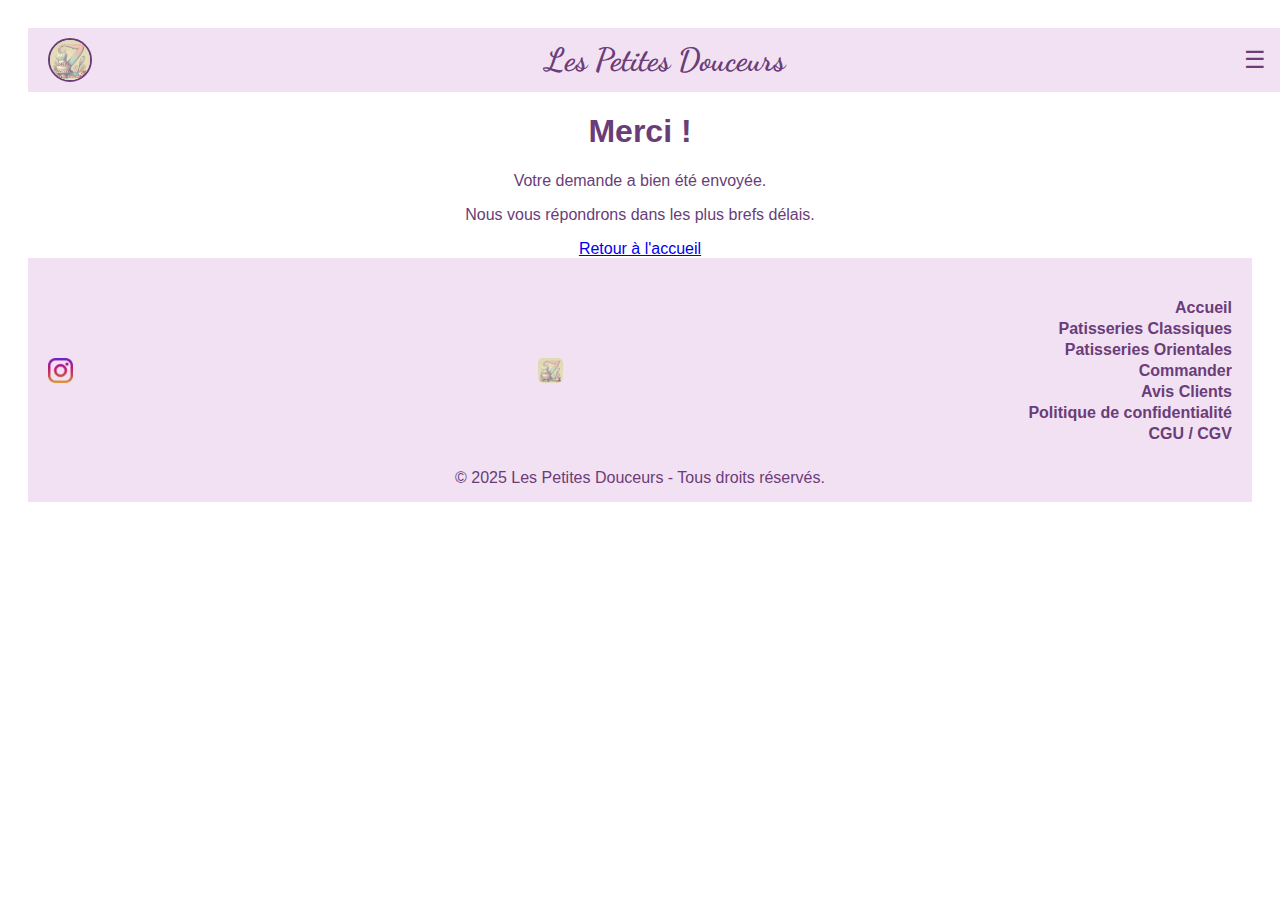
<file: merci.html>
<!DOCTYPE html>
<html lang="fr">
<head>
    <meta charset="UTF-8">
    <meta name="viewport" content="width=device-width, initial-scale=1.0">
    <title>Les Petites Douceurs</title>
    <link rel="stylesheet" href="style.css">
    <script src="script.js"></script>
    <script src="script.js" defer></script>
    <link href="https://fonts.googleapis.com/css2?family=Dancing+Script:wght@400;700&display=swap" rel="stylesheet">
   <link rel="stylesheet" href="https://cdnjs.cloudflare.com/ajax/libs/font-awesome/6.4.2/css/all.min.css">

 <header>
    <div class="logo">
        <img src="logo.png" alt="Logo">
    </div>
    <h1 class="site-title">Les Petites Douceurs</h1>
    </div>
    <button id="menu-toggle">&#9776;</button>
    <nav class="nav-links">
        <ul>
            <li><a href="classique .html">Pâtisseries Classiques</a></li>
            <li><a href="orient.html">Pâtisseries Orientales</a></li>
            <li><a href="booking.html">Réservation</a></li>
            <li><a href="about.html">À Propos</a></li>
           
        </ul>
    </nav>
</header>
<body>

    <div class="merci-container">
        <h1>Merci !</h1>
        <p>Votre demande a bien été envoyée.</p>
        <p>Nous vous répondrons dans les plus brefs délais.</p>
        <a href="index.html" class="btn-retour">Retour à l'accueil</a>
    </div>


<footer class="footer">
    <div class="footer-container">
        <!-- 📌 Colonne gauche : Instagram -->
        <div class="footer-item">
            <a href="https://www.instagram.com/douceur_des_saisons?igsh=MTZnbjV2M2NkcTR0aw==" target="_blank">
                <img src="instagram-icon.png" alt="Instagram" class="footer-icon">
            </a>
        </div>

        <!-- 📌 Colonne centrale : Logo du site -->
        <div class="footer-item">
            <img src="logo.png" alt="Les Petites Douceurs" class="footer-logo">
        </div>

        <!-- 📌 Colonne droite : Plan du site -->
        <div class="footer-item">
            <ul class="footer-links">
                <li><a href="index.html">Accueil</a></li>
                <li><a href="classique .html">Patisseries Classiques</a></li>
                <li><a href="orient.html">Patisseries Orientales</a></li>
                <li><a href="booking.html">Commander</a></li>
                <li><a href="temoignage.html">Avis Clients</a></li> 
                <li><a href="politique .html">Politique de confidentialité</a></li>
                <li><a href="cgv.html">CGU / CGV</a></li>
            </ul>
        </div>
    </div>

    <!-- 📌 Texte du bas -->
    <div class="footer-bottom">
        © 2025 Les Petites Douceurs - Tous droits réservés.
    </div>
</footer>
<script src="script.js"></script>
</body>

</html>
</file>
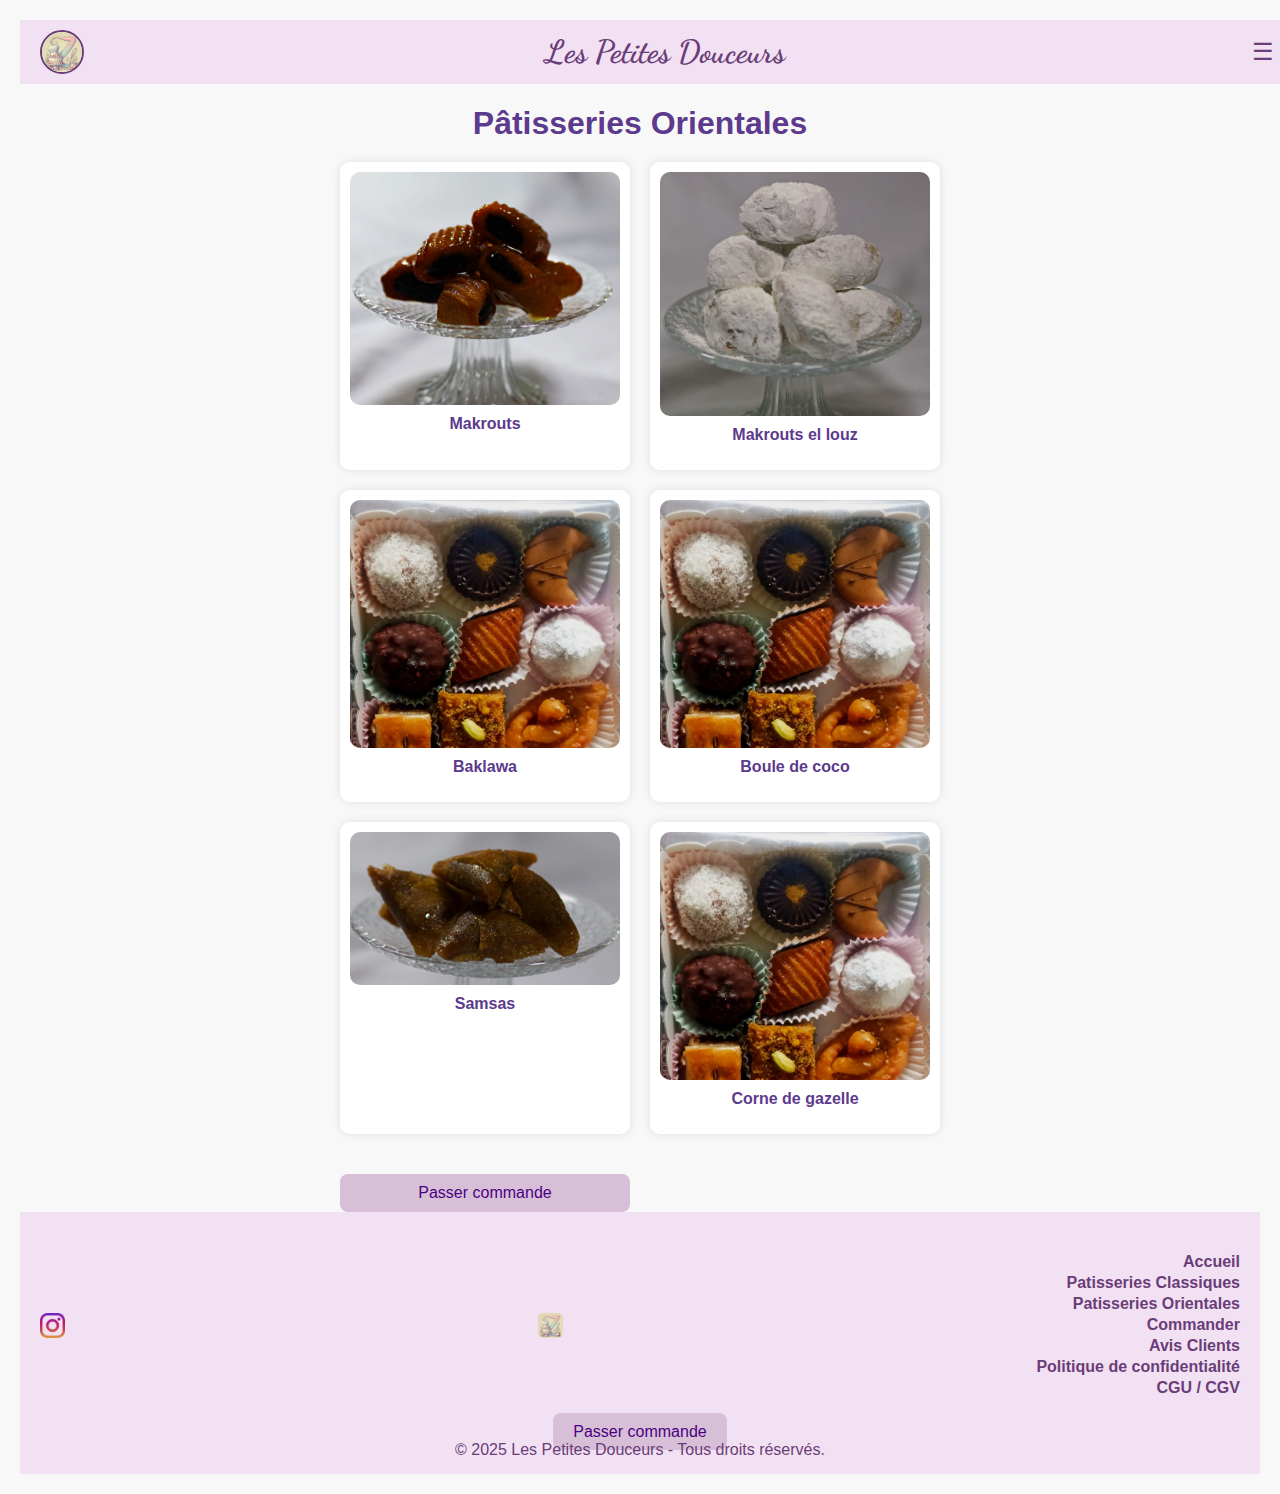
<file: orient.html>
<!DOCTYPE html>
<html lang="fr">
<head>
    <meta charset="UTF-8">
    <meta name="viewport" content="width=device-width, initial-scale=1.0">
    <title>Les Petites Douceurs</title>
    <link rel="stylesheet" href="style.css">
    <script src="script.js"></script>
    <script src="script.js" defer></script>
    <link href="https://fonts.googleapis.com/css2?family=Dancing+Script:wght@400;700&display=swap" rel="stylesheet">
   <link rel="stylesheet" href="https://cdnjs.cloudflare.com/ajax/libs/font-awesome/6.4.2/css/all.min.css">

 <header>
    <div class="logo">
     <a href="index.html"class=logo-link">
      <img src="logo.png" alt="Les Petites Douceurs" class="logo">
     </a>
    </div>
    <h1 class="site-title">Les Petites Douceurs</h1>
    
    <button id="menu-toggle">&#9776;</button>
    <nav class="nav-links">
        <ul>
            <li><a href="classique .html">Pâtisseries Classiques</a></li>
            <li><a href="orient.html">Pâtisseries Orientales</a></li>
            <li><a href="booking.html">Réservation</a></li>
            <li><a href="about.html">À Propos</a></li>
           
        </ul>
    </nav>
</header>

<body>

    <style>
        body {
            font-family: Arial, sans-serif;
            text-align: center;
            margin: 0;
            padding: 20px;
            background-color: #f8f8f8;
            color: #5D3A8D;
        }
        h1 {
            text-align: center;
            font-size: 2em;
            margin-bottom: 20px;
            color: #5D3A8D;
        }
        .main-image {
            max-width: 100%;
            height: auto;
            display: block;
            margin: 0 auto 30px auto;
            border-radius: 10px;
        }
        .grid-container {
            display: grid;
            grid-template-columns: repeat(2, 1fr);
            gap: 20px;
            max-width: 600px;
            margin: 0 auto;
        }
        .grid-item {
            background: white;
            padding: 10px;
            border-radius: 10px;
            box-shadow: 0 0 10px rgba(0, 0, 0, 0.1);
        }
        .grid-item img {
            width: 100%;
            height: auto;
            border-radius: 10px;
        }
        .grid-item p {
            margin-top: 10px;
            font-weight: bold;
            color: #5D3A8D;
        }
    </style>
        
    
<section class="intro">
    <h1>Pâtisseries Orientales</h1>
</section>
    
<div class="spacing"></div>

    <div class="grid-container">
        <div class="grid-item">
            <img src="makrouts.jpg" alt="makrouts">
            <p>Makrouts</p>
        </div>
        <div class="grid-item">
            <img src="ellouz.jpg" alt="Makrouts">
            <p>Makrouts el louz</p>
        </div>
        <div class="grid-item">
            <img src="orientalu.jpg" alt="Baklawa">
            <p>Baklawa</p>
        </div>
        <div class="grid-item">
            <img src="orientalu.jpg" alt="Boule de coco">
            <p>Boule de coco</p>
        </div>
        <div class="grid-item">
            <img src="samsas.jpg" alt="Samsa">
            <p>Samsas</p>
        </div>
        <div class="grid-item">
            <img src="orientalu.jpg" alt="corne de gazelle">
            <p>Corne de gazelle</p>
        </div>
      
    
    

     <div class="spacing"></div>
    
     <div class="spacing"></div>
    <a href="booking.html" class="cta-button">Passer commande</a>
</section>
     <div class="spacing"></div>
    
    </div>
</body>
    
</body>
</html>

<footer class="footer">
    <div class="footer-container">
        <!-- 📌 Colonne gauche : Instagram -->
        <div class="footer-item">
            <a href="https://www.instagram.com/douceur_des_saisons?igsh=MTZnbjV2M2NkcTR0aw==" target="_blank">
                <img src="instagram-icon.png" alt="Instagram" class="footer-icon">
            </a>
        </div>

        <!-- 📌 Colonne centrale : Logo du site -->
        <div class="footer-item">
            <img src="logo.png" alt="Les Petites Douceurs" class="footer-logo">
        </div>

        <!-- 📌 Colonne droite : Plan du site -->
        <div class="footer-item">
            <ul class="footer-links">
                <li><a href="index.html">Accueil</a></li>
                <li><a href="classiques.html">Patisseries Classiques</a></li>
                <li><a href="orientales.html">Patisseries Orientales</a></li>
                <li><a href="booking.html">Commander</a></li>
                <li><a href="temoignage.html">Avis Clients</a></li> 
                <li><a href="politique .html">Politique de confidentialité</a></li>
                <li><a href="cgv.html">CGU / CGV</a></li>
            </ul>
        </div>
    </div>
    
     <div class="spacing"></div>
    
     <div class="spacing"></div>
    <a href="booking.html" class="cta-button">Passer commande</a>
</section>
     <div class="spacing"></div>
    

    <!-- 📌 Texte du bas -->
    <div class="footer-bottom">
        © 2025 Les Petites Douceurs - Tous droits réservés.
    </div>
</footer>
<script src="script.js"></script>
</body>
</html>
</file>
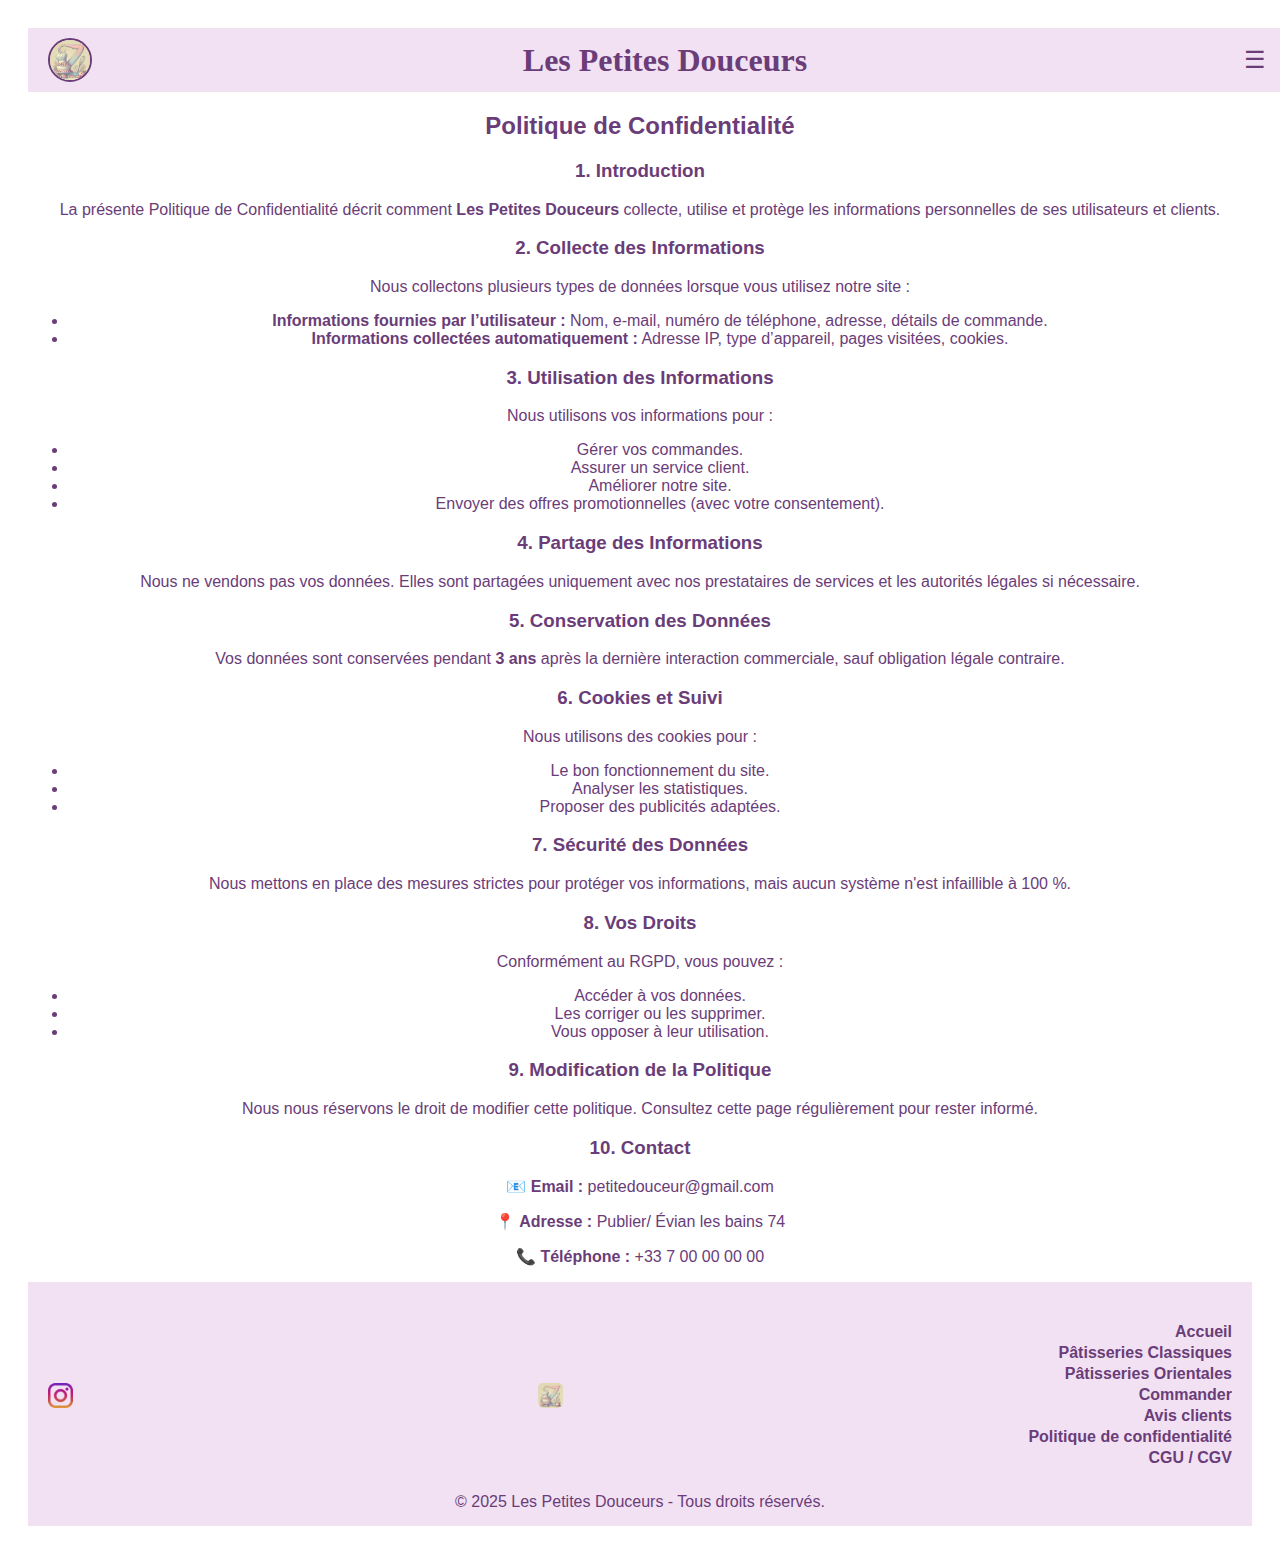
<file: politique .html>
<!DOCTYPE html>
<html lang="fr">
<head>
    <meta charset="UTF-8">
    <meta name="viewport" content="width=device-width, initial-scale=1.0">
    <title>Conditions Générales de Vente et d'Utilisation</title>
    <link rel="stylesheet" href="style.css">
     <script src="script.js"></script>
    <script src="script.js" defer></script>
    
    
</head>
<body>
    <header>
    <div class="logo">
     <a href="index.html"class=logo-link">
      <img src="logo.png" alt="Les Petites Douceurs" class="logo">
     </a>
    </div>
    <h1 class="site-title">Les Petites Douceurs</h1>
    
    <button id="menu-toggle">&#9776;</button>
    <nav class="nav-links">
        <ul>
            <li><a href="classiques.html">Pâtisseries Classiques</a></li>
            <li><a href="orientales.html">Pâtisseries Orientales</a></li>
            <li><a href="booking.html">Réservation</a></li>
            <li><a href="about.html">À Propos</a></li>
        </ul>
    </nav>
    </header>

    <!-- 🌸 Contenu de la Politique de Confidentialité -->
    <main class="content">
        <h2>Politique de Confidentialité</h2>

        <h3>1. Introduction</h3>
        <p>La présente Politique de Confidentialité décrit comment <strong>Les Petites Douceurs</strong> collecte, utilise et protège les informations personnelles de ses utilisateurs et clients.</p>

        <h3>2. Collecte des Informations</h3>
        <p>Nous collectons plusieurs types de données lorsque vous utilisez notre site :</p>
        <ul>
            <li><strong>Informations fournies par l’utilisateur :</strong> Nom, e-mail, numéro de téléphone, adresse, détails de commande.</li>
            <li><strong>Informations collectées automatiquement :</strong> Adresse IP, type d’appareil, pages visitées, cookies.</li>
        </ul>

        <h3>3. Utilisation des Informations</h3>
        <p>Nous utilisons vos informations pour :</p>
        <ul>
            <li>Gérer vos commandes.</li>
            <li>Assurer un service client.</li>
            <li>Améliorer notre site.</li>
            <li>Envoyer des offres promotionnelles (avec votre consentement).</li>
        </ul>

        <h3>4. Partage des Informations</h3>
        <p>Nous ne vendons pas vos données. Elles sont partagées uniquement avec nos prestataires de services et les autorités légales si nécessaire.</p>

        <h3>5. Conservation des Données</h3>
        <p>Vos données sont conservées pendant <strong>3 ans</strong> après la dernière interaction commerciale, sauf obligation légale contraire.</p>

        <h3>6. Cookies et Suivi</h3>
        <p>Nous utilisons des cookies pour :</p>
        <ul>
            <li>Le bon fonctionnement du site.</li>
            <li>Analyser les statistiques.</li>
            <li>Proposer des publicités adaptées.</li>
        </ul>

        <h3>7. Sécurité des Données</h3>
        <p>Nous mettons en place des mesures strictes pour protéger vos informations, mais aucun système n'est infaillible à 100 %.</p>

        <h3>8. Vos Droits</h3>
        <p>Conformément au RGPD, vous pouvez :</p>
        <ul>
            <li>Accéder à vos données.</li>
            <li>Les corriger ou les supprimer.</li>
            <li>Vous opposer à leur utilisation.</li>
        </ul>

        <h3>9. Modification de la Politique</h3>
        <p>Nous nous réservons le droit de modifier cette politique. Consultez cette page régulièrement pour rester informé.</p>

        <h3>10. Contact</h3>
        <p>📧 <strong>Email :</strong> petitedouceur@gmail.com</p>
        <p>📍 <strong>Adresse :</strong> Publier/ Évian les bains 74</p>
        <p>📞 <strong>Téléphone :</strong> +33 7 00 00 00 00</p>
    </main>

    <div class="space"></div> <!-- Ajout d’un espace avant le footer -->

    <footer class="footer">
    <div class="footer-container">
        <!-- 📌 Colonne gauche : Instagram -->
        <div class="footer-item">
            <a href="https://www.instagram.com/douceur_des_saisons?igsh=MTZnbjV2M2NkcTR0aw==" target="_blank">
                <img src="instagram-icon.png" alt="Instagram" class="footer-icon">
            </a>
        </div>

        <!-- 📌 Colonne centrale : Logo du site -->
        <div class="footer-item">
            <img src="logo.png" alt="Les Petites Douceurs" class="footer-logo">
        </div>

        <!-- 📌 Colonne droite : Plan du site -->
        <div class="footer-item">
            <ul class="footer-links">
                <li><a href="index.html">Accueil</a></li>
                <li><a href="classique .html">Pâtisseries Classiques</a></li>
                <li><a href="orient.html">Pâtisseries Orientales</a></li>
                <li><a href="booking.html">Commander</a></li>
                <li><a href="temoignage.html">Avis clients</a></li>
                <li><a href="politique .html">Politique de confidentialité</a></li>
                <li><a href="cgv.html">CGU / CGV</a></li>
            </ul>
        </div>
    </div>

    <!-- 📌 Texte du bas -->
    <div class="footer-bottom">
        © 2025 Les Petites Douceurs - Tous droits réservés.
    </div>
</footer>
<script src="script.js"></script>
</body>
</html>
</file>
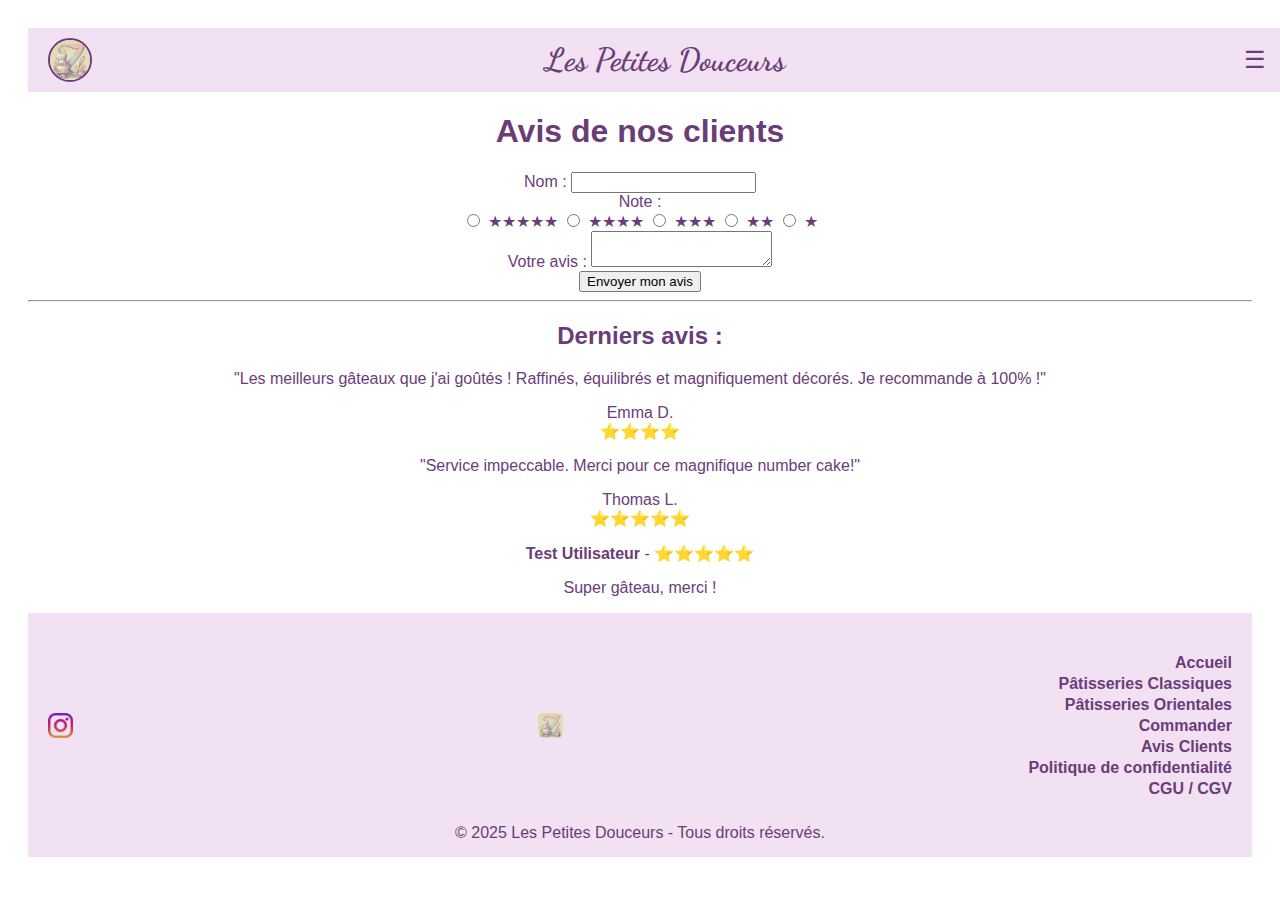
<file: temoignage.html>
<!DOCTYPE html>
<html lang="fr">
<head>
    <meta charset="UTF-8">
    <meta name="viewport" content="width=device-width, initial-scale=1.0">
    <title>Les Petites Douceurs</title>
    <link rel="stylesheet" href="style.css">
    <link href="https://fonts.googleapis.com/css2?family=Dancing+Script:wght@400;700&display=swap" rel="stylesheet">
    <link rel="stylesheet" href="https://cdnjs.cloudflare.com/ajax/libs/font-awesome/6.4.2/css/all.min.css">
</head>

<body>
    <header>
        <div class="logo">
            <img src="logo.png" alt="Logo">
        </div>
        <h1 class="site-title">Les Petites Douceurs</h1>
        <button id="menu-toggle">&#9776;</button>
        <nav class="nav-links">
            <ul>
                <li><a href="classique.html">Pâtisseries Classiques</a></li>
                <li><a href="orient.html">Pâtisseries Orientales</a></li>
                <li><a href="booking.html">Réservation</a></li>
                <li><a href="about.html">À Propos</a></li>
            </ul>
        </nav>
    </header>

    <div class="spacing"></div>
    <h1>Avis de nos clients</h1>
    <div class="spacing"></div>

    <!-- Formulaire d'avis -->
    <form id="avisForm">
        <label for="nom">Nom :</label>
        <input type="text" id="nom" name="nom" required>

        <div class="spacing"></div>
        <label for="note"> Note :</label>
        <div class="stars">
            <input type="radio" id="star5" name="note" value="5">
            <label for="star5">★★★★★</label>

            <input type="radio" id="star4" name="note" value="4">
            <label for="star4">★★★★</label>

            <input type="radio" id="star3" name="note" value="3">
            <label for="star3">★★★</label>

            <input type="radio" id="star2" name="note" value="2">
            <label for="star2">★★</label>

            <input type="radio" id="star1" name="note" value="1">
            <label for="star1">★</label>
        </div>

        <div class="spacing"></div>

        <label for="commentaire">Votre avis :</label>
        <textarea id="commentaire" name="commentaire" required></textarea>

        <div class="spacing"></div>
        <button type="submit">Envoyer mon avis</button>
  <form id="avisForm">
    </form>

    <div class="spacing"></div>
    <hr class="separator">
    <div class="spacing"></div>

    <!-- Affichage des avis -->
    <h2>Derniers avis :</h2>
    <div id="listeAvis"></div> <!-- ✅ Correction de l'ID -->

    <div class="testimonials-container">
        <div class="testimonial">
            <p class="testimonial-text">"Les meilleurs gâteaux que j'ai goûtés ! Raffinés, équilibrés et magnifiquement décorés. Je recommande à 100% !"</p>
            <div class="testimonial-author">
                <span>Emma D.</span>
            </div>
            <div class="stars">⭐⭐⭐⭐</div>
        </div>

        <div class="spacing"></div>

        <div class="testimonial">
            <p class="testimonial-text">"Service impeccable. Merci pour ce magnifique number cake!"</p>
            <div class="testimonial-author">
                <span>Thomas L.</span>
            </div>
            <div class="stars">⭐⭐⭐⭐⭐</div>
        </div>
    </div>

    <div class="spacing"></div>
<div id="listeAvis">
    <div class="avis-item">
        <p><strong>Test Utilisateur</strong> - ⭐⭐⭐⭐⭐</p>
        <p>Super gâteau, merci !</p>
    </div>
</div>
    <!-- Footer -->
    <footer class="footer">
        <div class="footer-container">
            <!-- 📌 Colonne gauche : Instagram -->
            <div class="footer-item">
                <a href="https://www.instagram.com/douceur_des_saisons?igsh=MTZnbjV2M2NkcTR0aw==" target="_blank">
                    <img src="instagram-icon.png" alt="Instagram" class="footer-icon">
                </a>
            </div>

            <!-- 📌 Colonne centrale : Logo du site -->
            <div class="footer-item">
                <img src="logo.png" alt="Les Petites Douceurs" class="footer-logo">
            </div>

            <!-- 📌 Colonne droite : Plan du site -->
            <div class="footer-item">
                <ul class="footer-links">
                    <li><a href="index.html">Accueil</a></li>
                    <li><a href="classique.html">Pâtisseries Classiques</a></li>
                    <li><a href="orient.html">Pâtisseries Orientales</a></li>
                    <li><a href="booking.html">Commander</a></li>
                    <li><a href="temoignages.html">Avis Clients</a></li> 
                    <li><a href="politique.html">Politique de confidentialité</a></li>
                    <li><a href="cgv.html">CGU / CGV</a></li>
                </ul>
            </div>
        </div>

        <!-- 📌 Texte du bas -->
        <div class="footer-bottom">
            © 2025 Les Petites Douceurs - Tous droits réservés.
        </div>
    </footer>

    <!-- 🔹 Script chargé à la fin pour éviter les problèmes de chargement -->
    <script src="script.js" defer></script>
</body>
</html>
</file>
<file: style.css>
/* ✅ Style du header */
header {
    display: flex;
    align-items: center;
    justify-content: space-between;
    background-color: #f2e1f2;
    padding: 10px 20px;
    position: relative;
    width: 100%;
}

/* ✅ Fond du site */
body {
    font-family: Arial, sans-serif;
    background-color: #ffffff; /* Fond blanc */
    color: #6a3d79;
    text-align: center;
    padding: 20px;
}

/* ✅ Logo */
.logo img {
    width: 40px;
    height: 40px;
    border-radius: 50%;
    border: 2px solid #6a3d79;
    cursor: pointer; /* Permet de cliquer sur le logo */
}

/* ✅ Titre */
.site-title {
    font-family: 'Dancing Script', cursive;
    font-size: 32px;
    color: #6a3d79;
    margin: 0;
    flex-grow: 1;
    text-align: center;
}

/* ✅ Menu burger */
#menu-toggle {
    font-size: 24px;
    cursor: pointer;
    background: none;
    border: none;
    color: #6a3d79;
}

/* ✅ Navigation */
.nav-links {
    display: none;
    position: absolute;
    top: 60px;
    right: 0;
    background-color: #f2e1f2;
    width: 100%;
    text-align: center;
    padding: 10px 0;
    box-shadow: 0px 4px 6px rgba(0, 0, 0, 0.1);
    z-index: 1000;
}

/* ✅ Affichage du menu lorsqu'il est actif */
.nav-links.active {
    display: flex;
    flex-direction: column;
}

/* ✅ Liens du menu */
.nav-links ul {
    list-style: none;
    padding: 0;
    margin: 0;
}

.nav-links li {
    padding: 10px;
}

.nav-links a {
    text-decoration: none;
    color: #6a3d79;
    font-weight: bold;
    display: block;
}

.nav-links a:hover {
    background-color: #e0c4e0;
    display: block;
    padding: 10px;
}

/* ✅ Images générales */
img {
    max-width: 100%;
    height: auto;
    display: block;
    margin: 0 auto;
    border-radius: 5px; /* Optionnel : arrondi léger */
}

/* ✅ Titre "Pâtisserie Unique et Raffinée" */
.titre-special {
    font-family: 'Dancing Script', cursive;
    font-size: 32px;
    color: #6a3d79;
    margin-bottom: 20px;
}

/* ✅ Nos Créations : images côte à côte */
.nos-creations {
    display: flex;
    justify-content: center;
    gap: 15px;
    flex-wrap: wrap;
    margin-bottom: 20px;
}

.nos-creations img {
    width: 48%;
    max-width: 300px;
    height: auto;
    aspect-ratio: 4/3;
    object-fit: cover;
    border-radius: 10px;
}

/* ✅ Nos Spécialités : images côte à côte avec boutons */
.nos-specialites {
    display: flex;
    justify-content: center;
    gap: 15px;
    flex-wrap: wrap;
}

.specialite {
    text-align: center;
    width: 48%;
    max-width: 300px;
}

.specialite img {
    width: 100%;
    height: auto;
    aspect-ratio: 4/3;
    object-fit: cover;
    border-radius: 10px;
}

/* ✅ Responsive : ajuste les images en colonne sur petits écrans */
@media screen and (max-width: 600px) {
    .nos-creations,
    .nos-specialites {
        flex-direction: column;
        align-items: center;
    }

    .nos-creations img,
    .specialite {
        width: 90%;
        max-width: 350px;
    }
}

.specialite .cta-button {
    display: block;
    margin-top: 10px;
}

/* ✅ Boutons CTA */
.cta-button {
    background-color: #D8BFD8;
    color: #4B0082;
    font-size: 16px;
    padding: 10px 20px;
    text-decoration: none;
    border-radius: 8px;
    transition: background-color 0.3s ease, transform 0.3s ease;
}

.cta-button:hover {
    background-color: #CDAFCD;
}

/* ✅ Footer */
.footer {
    background-color: #f2e1f2;
    padding: 15px 0;
    color: #6a3d79;
    text-align: center;
}

/* ✅ Footer : réduction de la taille des logos */
.footer .footer-logo,
.footer .footer-icon {
    width: 25px;
    height: auto;
}

/* ✅ Logo Instagram plus petit en bas de page */
.social-media .instagram-logo {
    width: 25px;
    height: auto;
    margin-top: 10px;
}

/* ✅ Disposition en 3 colonnes */
.footer-container {
    display: flex;
    justify-content: space-between;
    align-items: center;
    max-width: 1200px;
    margin: auto;
    padding: 10px 20px;
}

/* ✅ Liens du footer */
.footer-links {
    list-style: none;
    padding: 0;
    text-align: right;
}

.footer-links li {
    margin: 3px 0;
}

.footer-links a {
    text-decoration: none;
    color: #6a3d79;
    font-weight: bold;
}

.footer-links a:hover {
    color: #8e44ad;
}

/* ✅ Responsive : ajustement sur mobiles */
@media screen and (max-width: 600px) {
    .nos-creations,
    .nos-specialites {
        flex-direction: column;
        align-items: center;
    }

    .specialite {
        width: 100%;
    }

    .footer-container {
        flex-direction: column;
        text-align: center;
    }

    .footer-links {
        text-align: center;
    }
}
</file>
